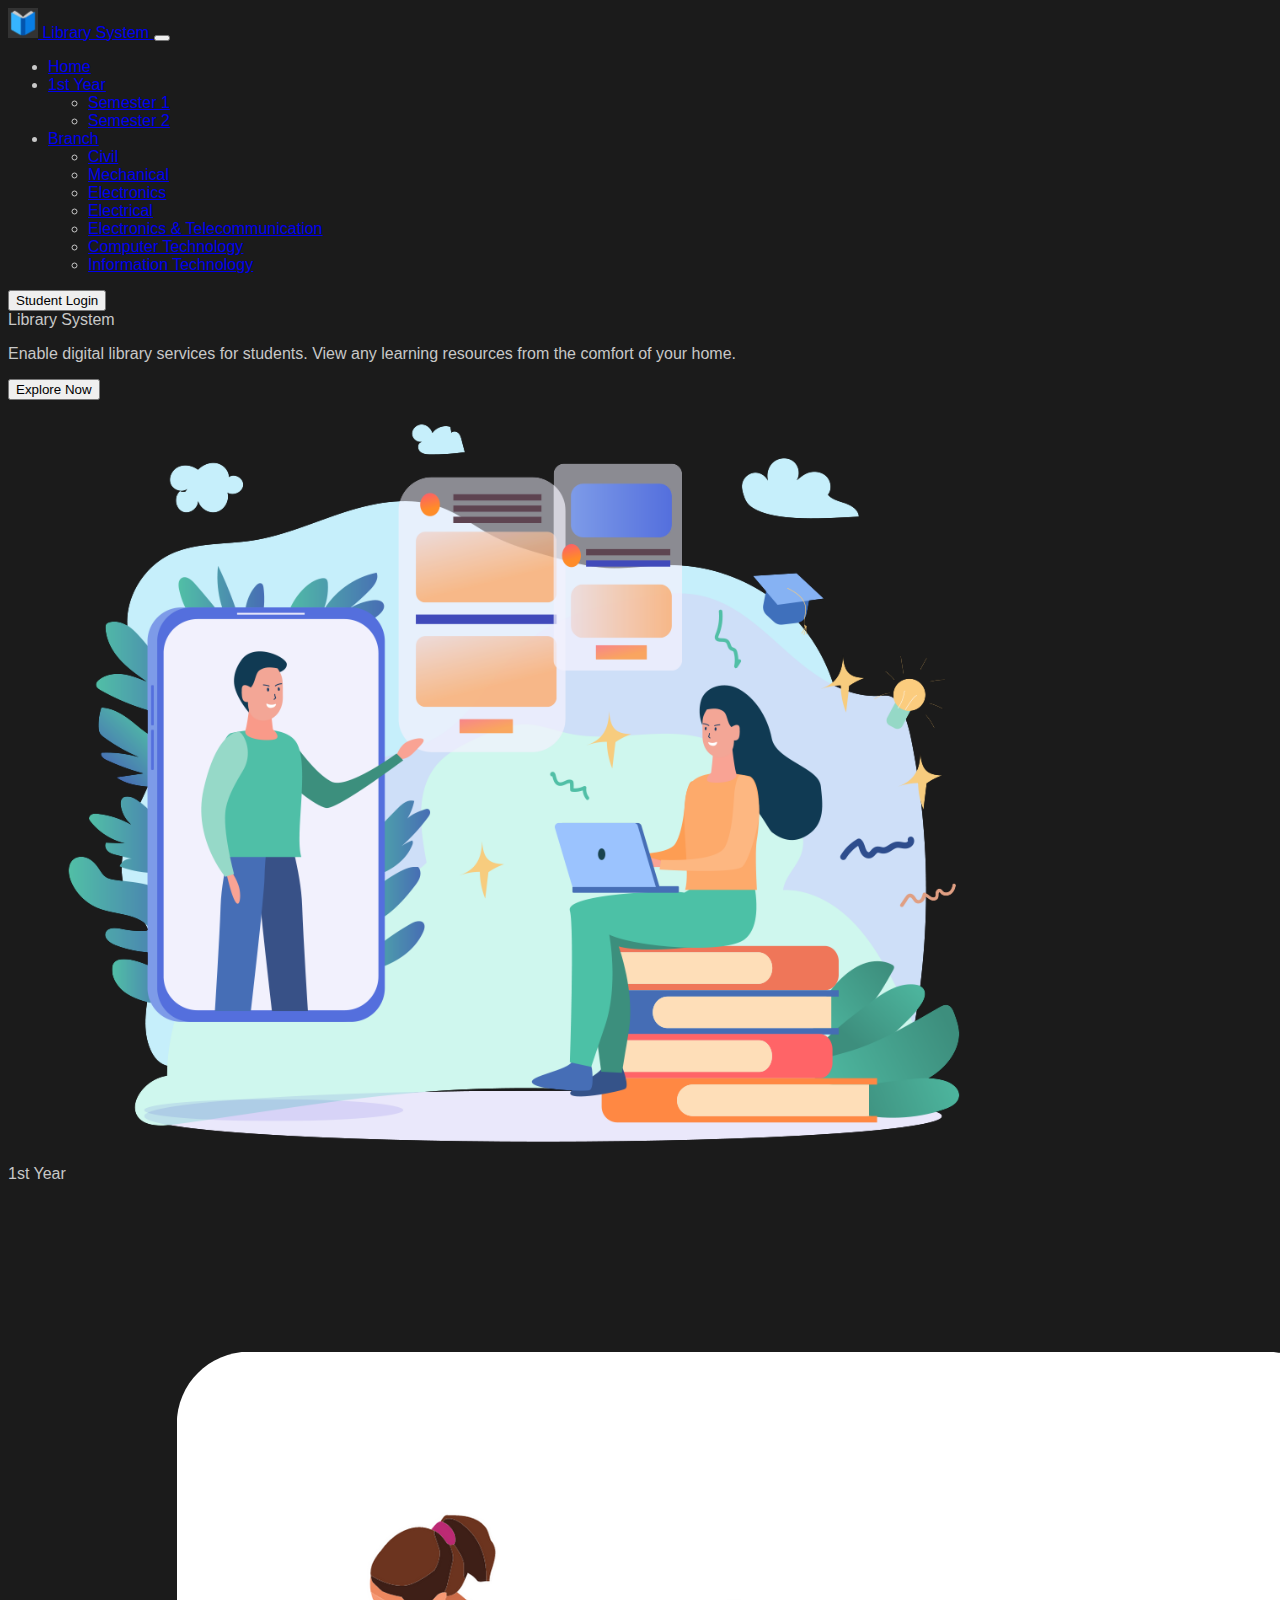
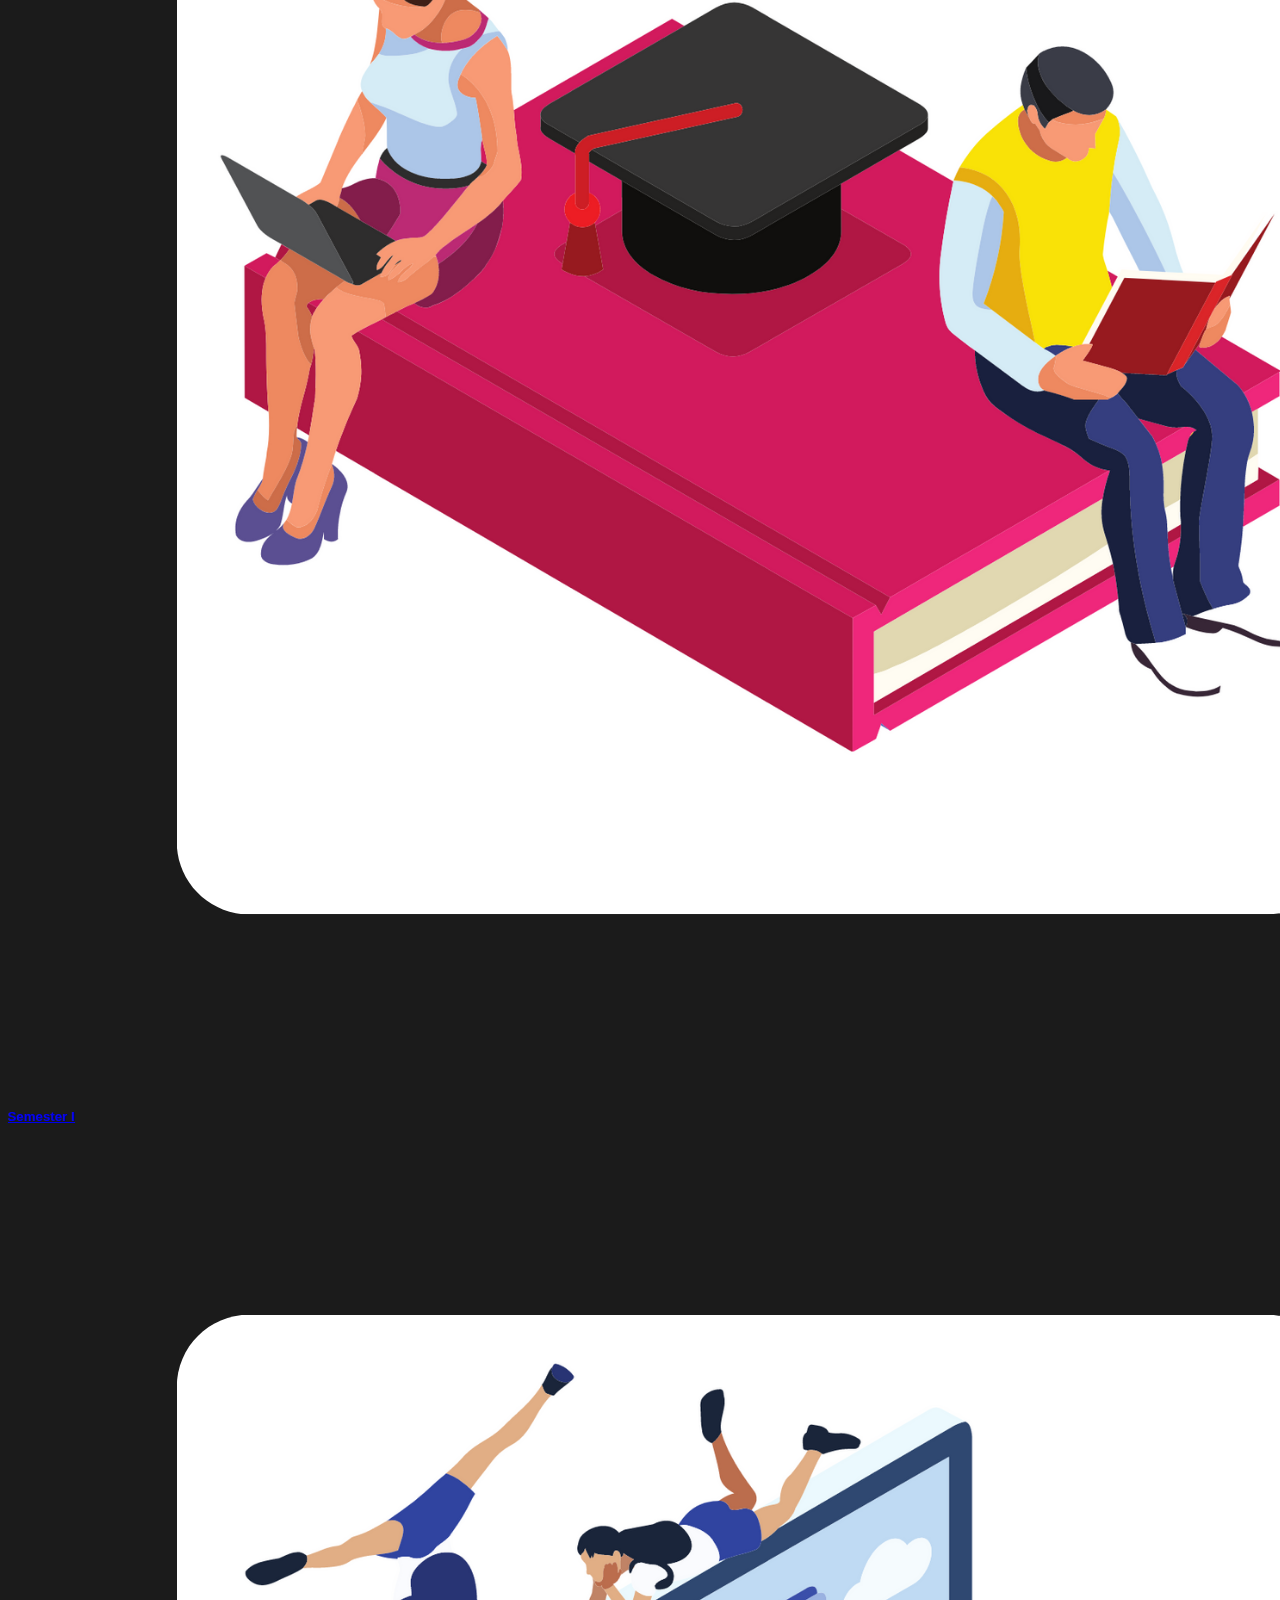
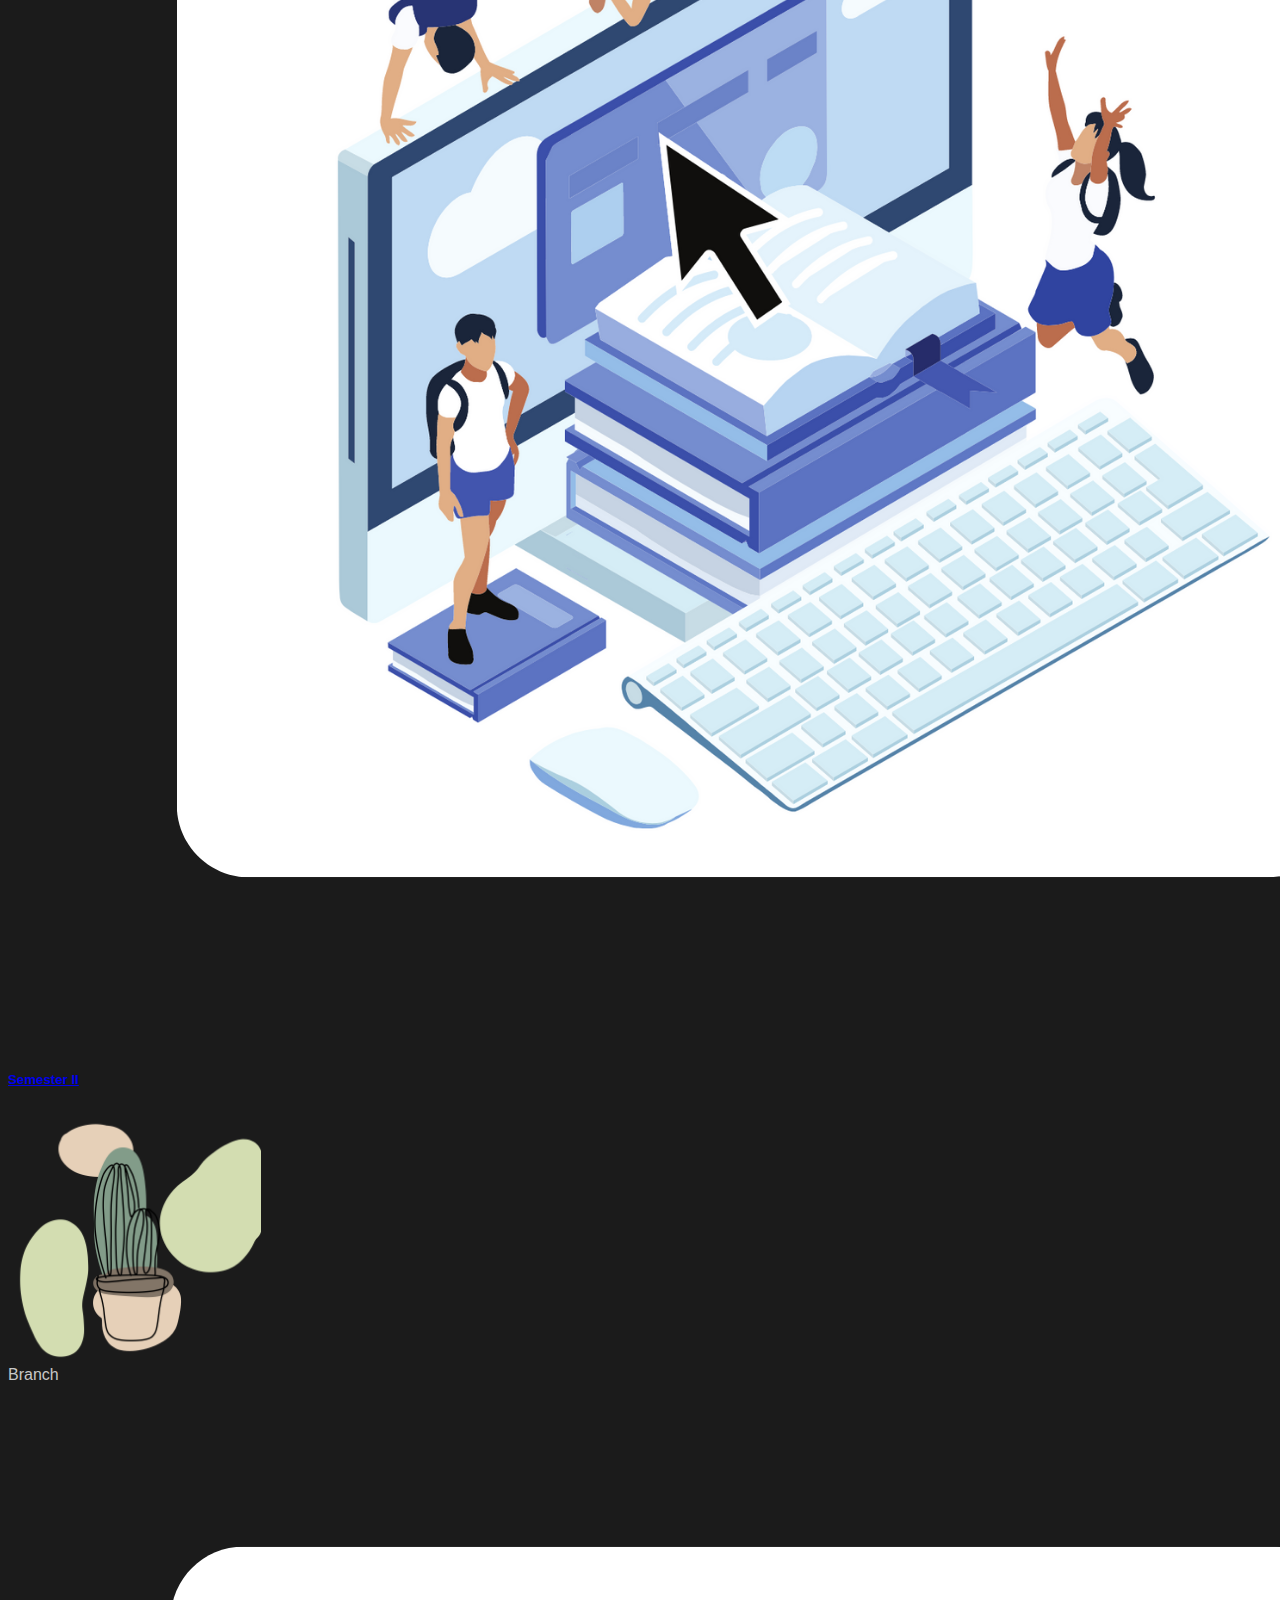
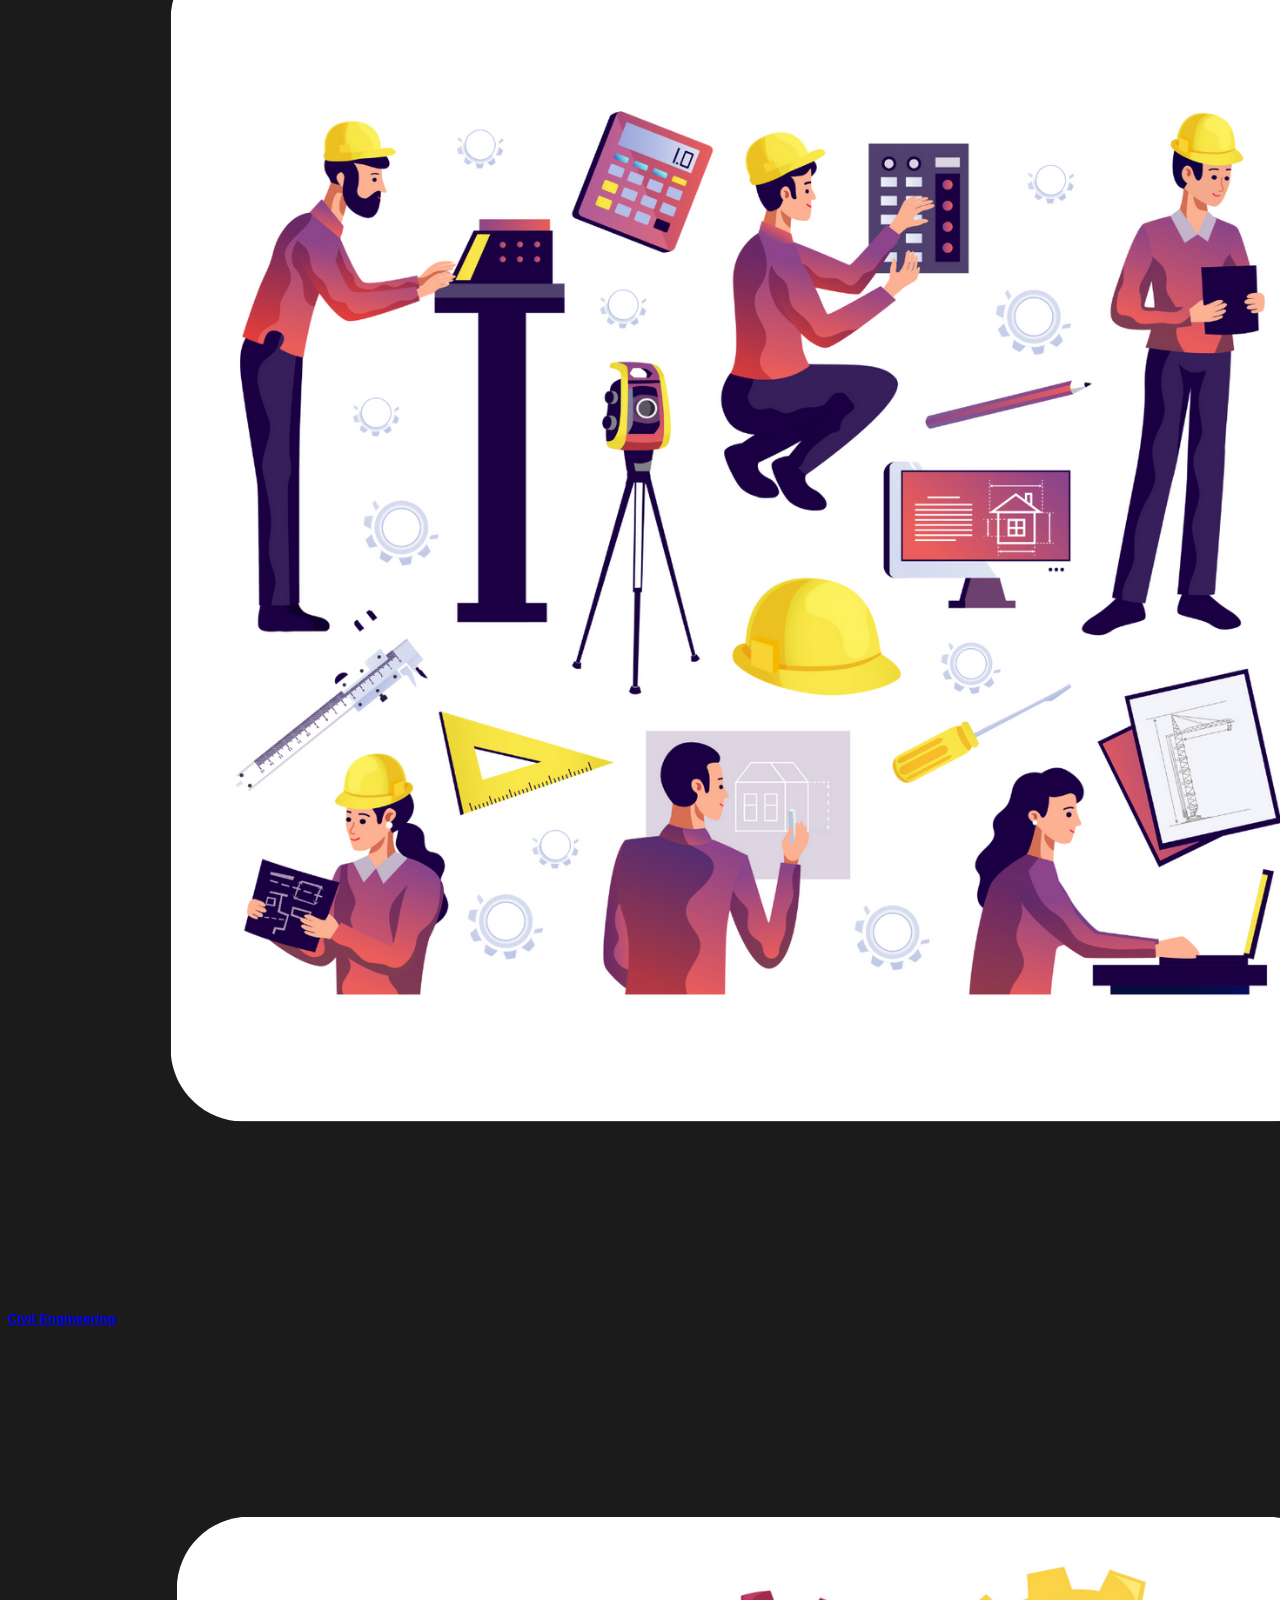
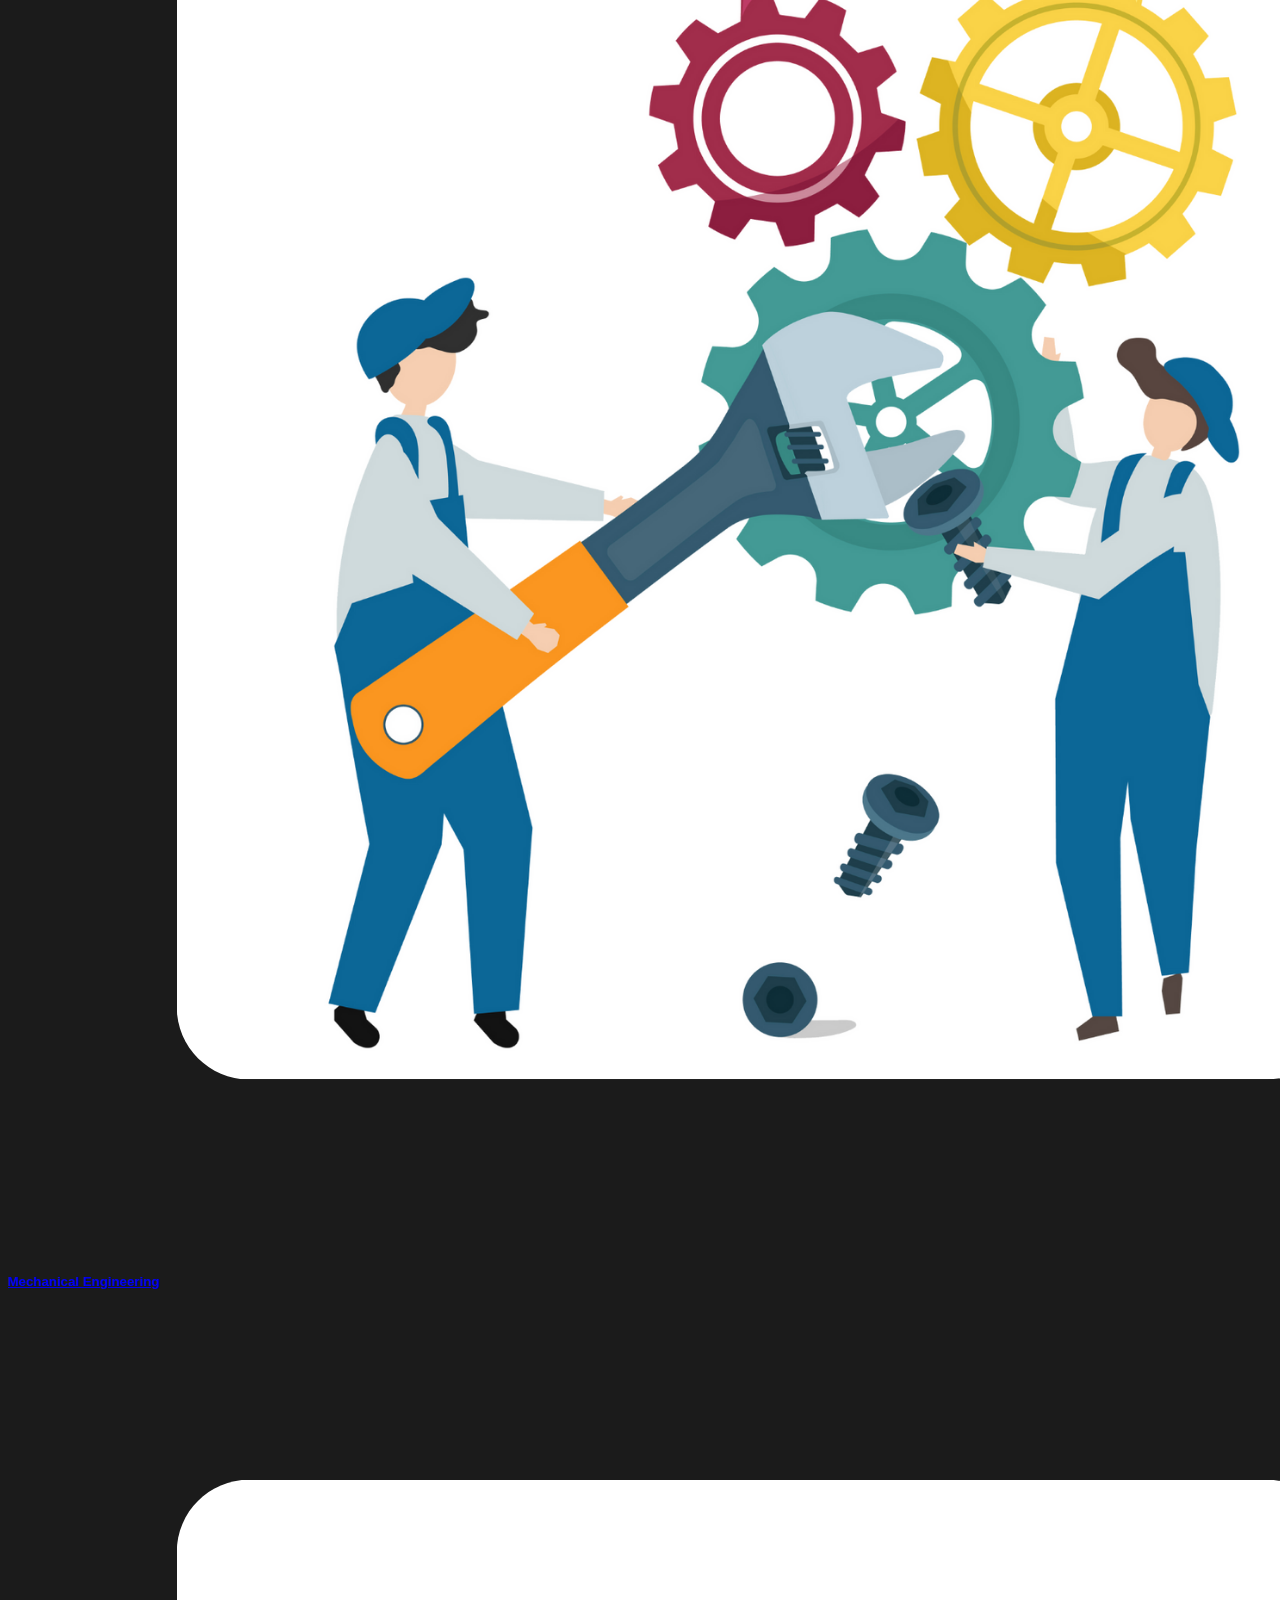
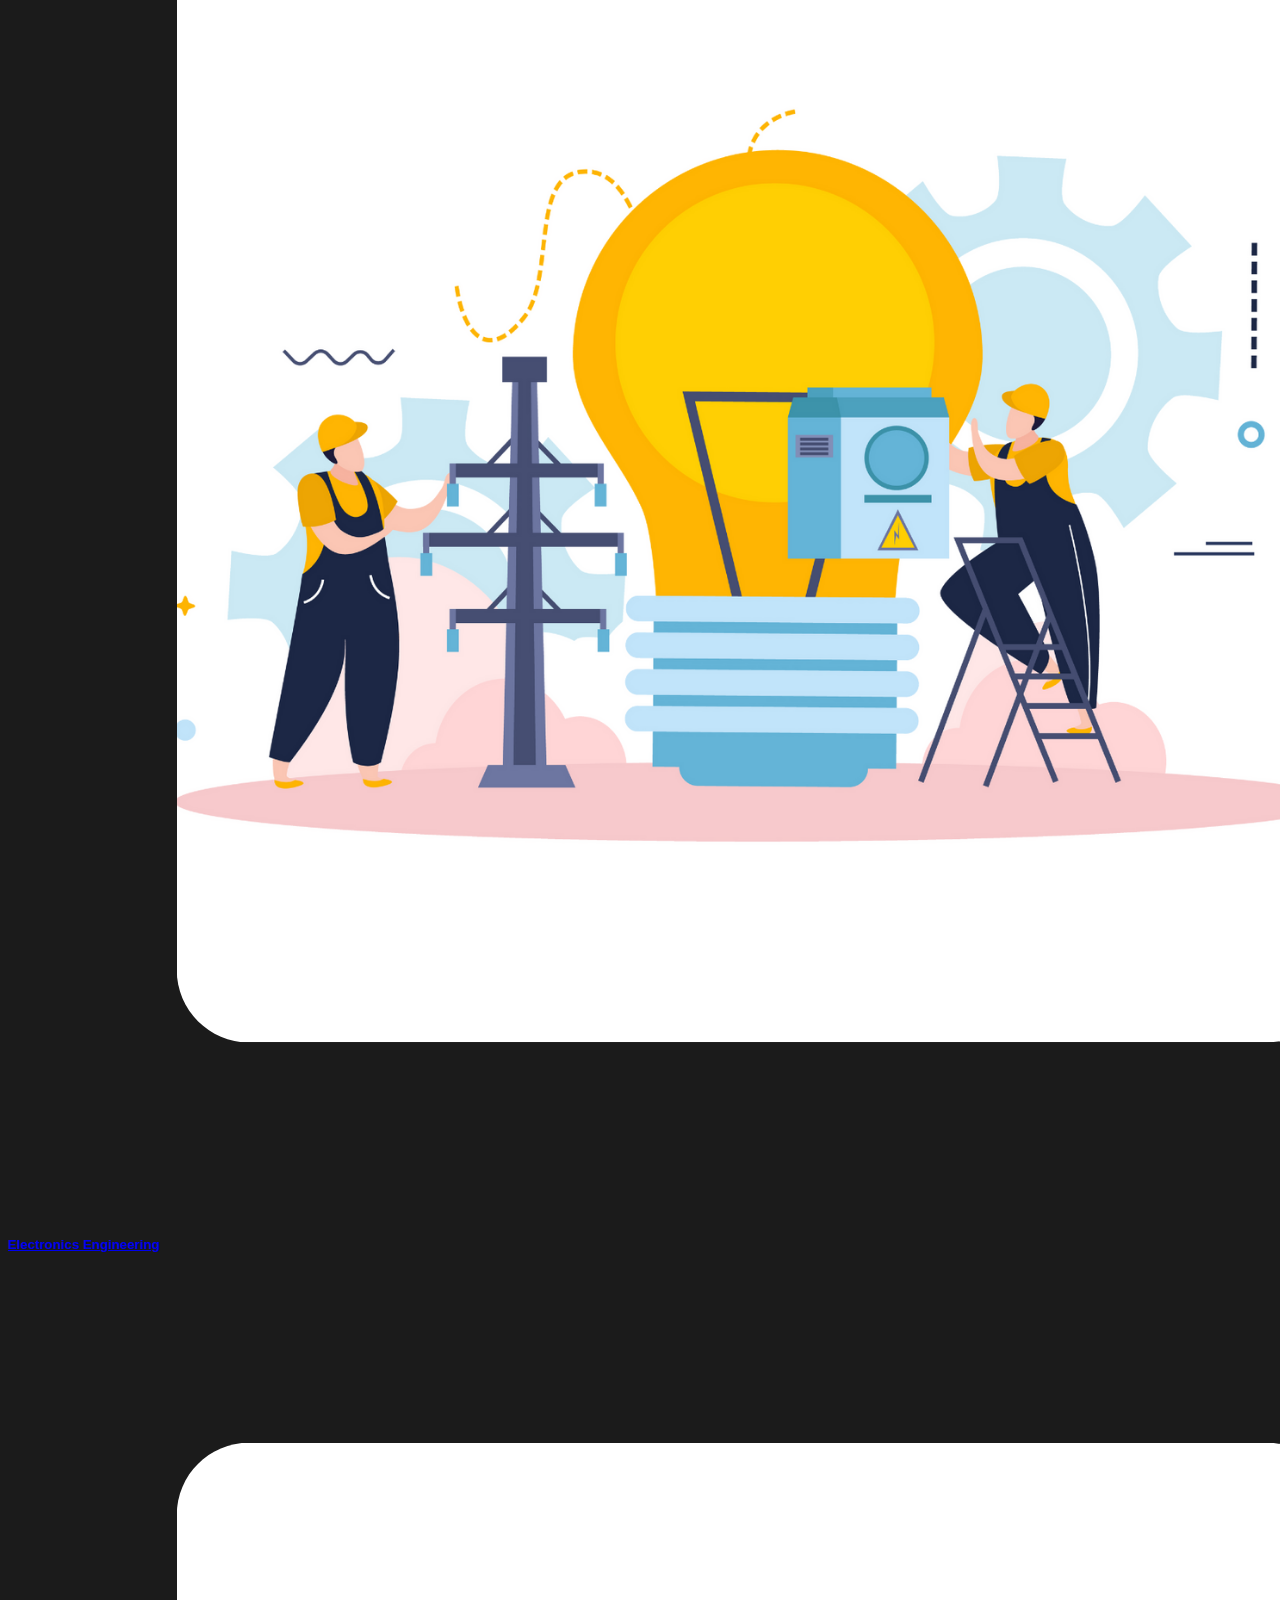
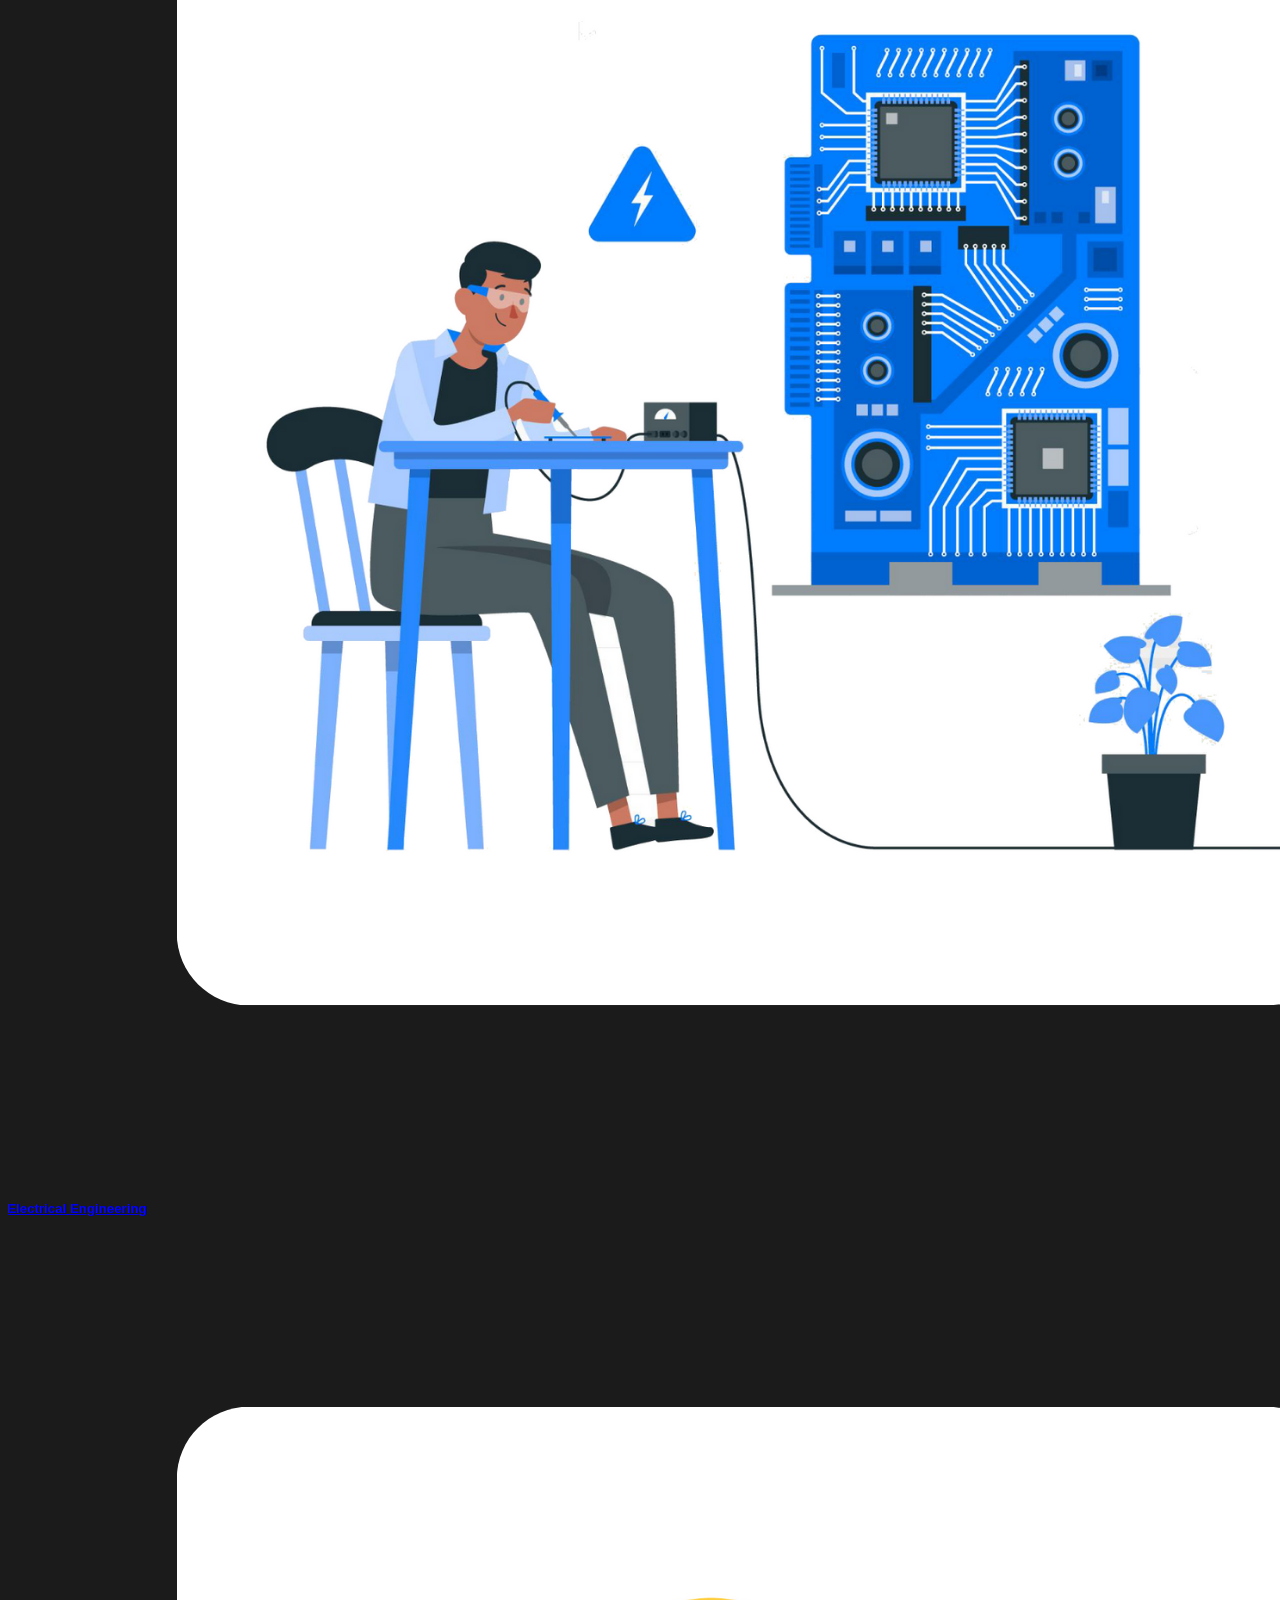
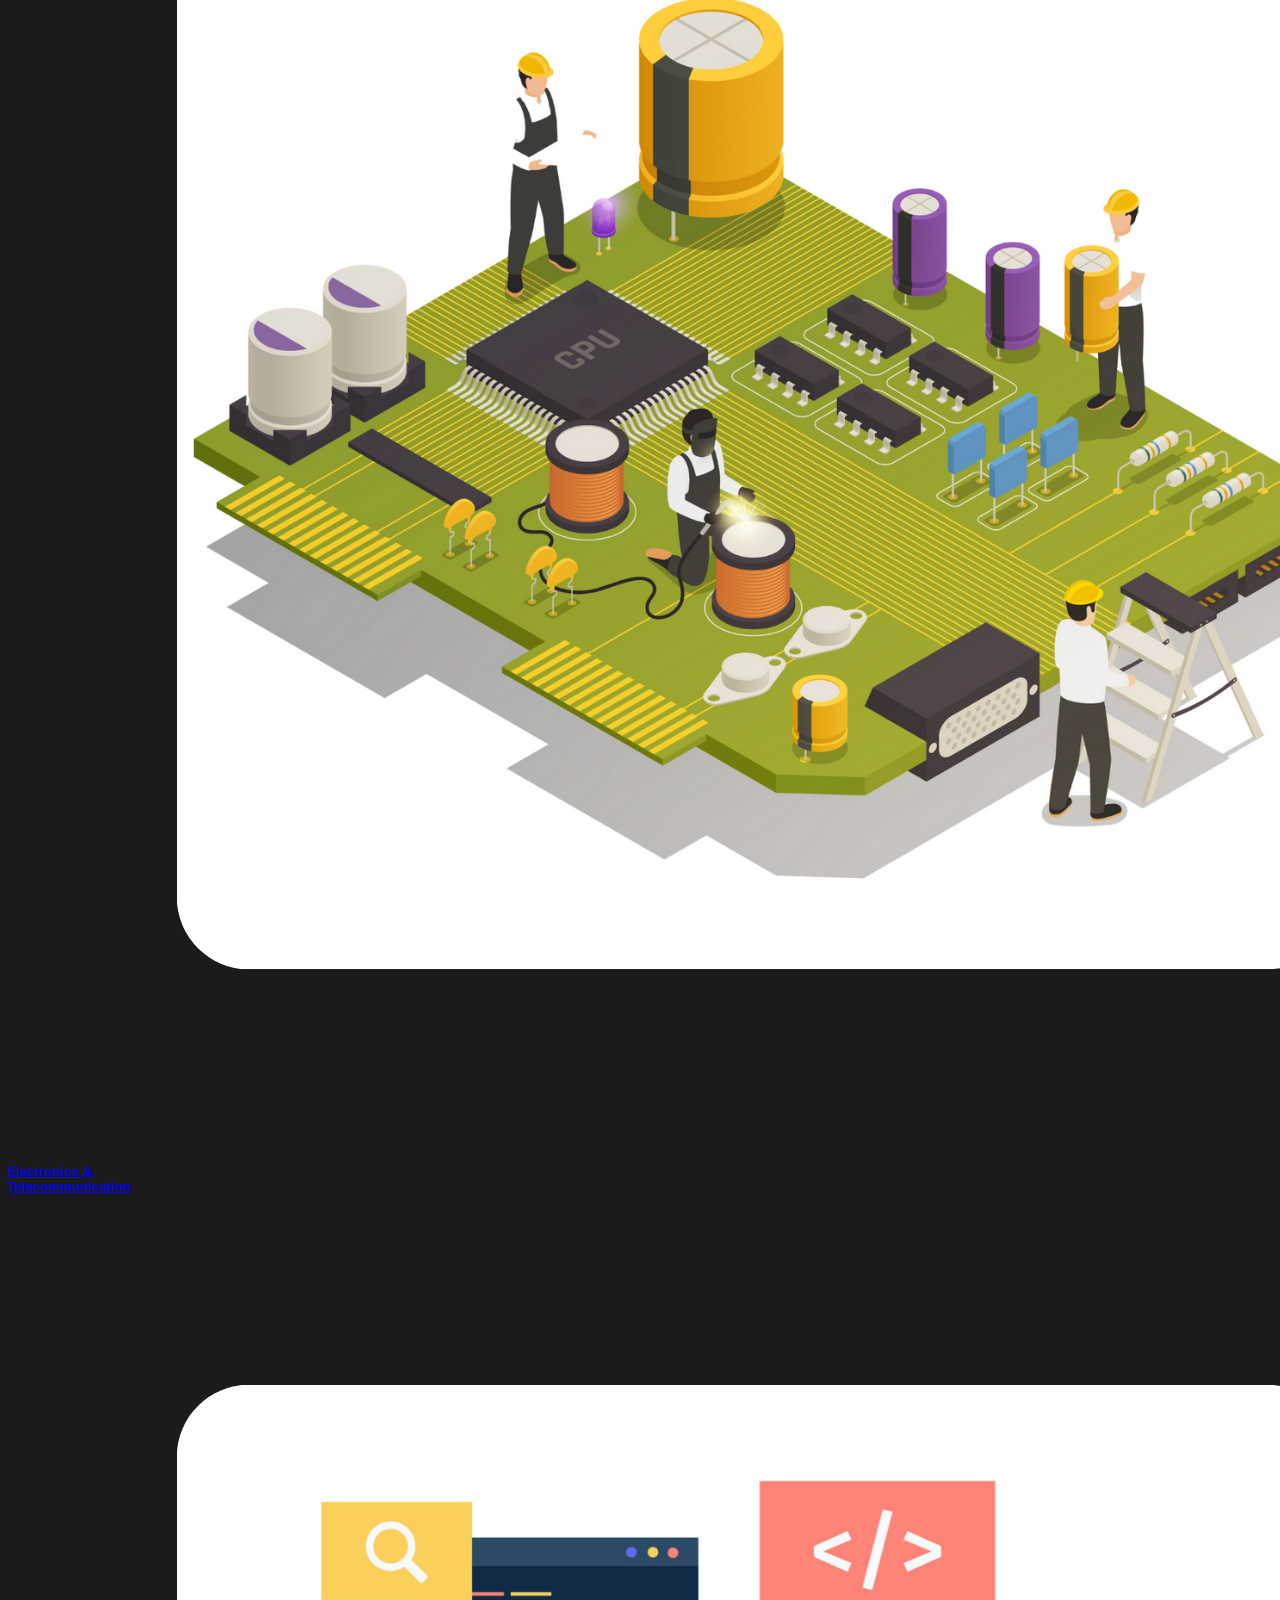
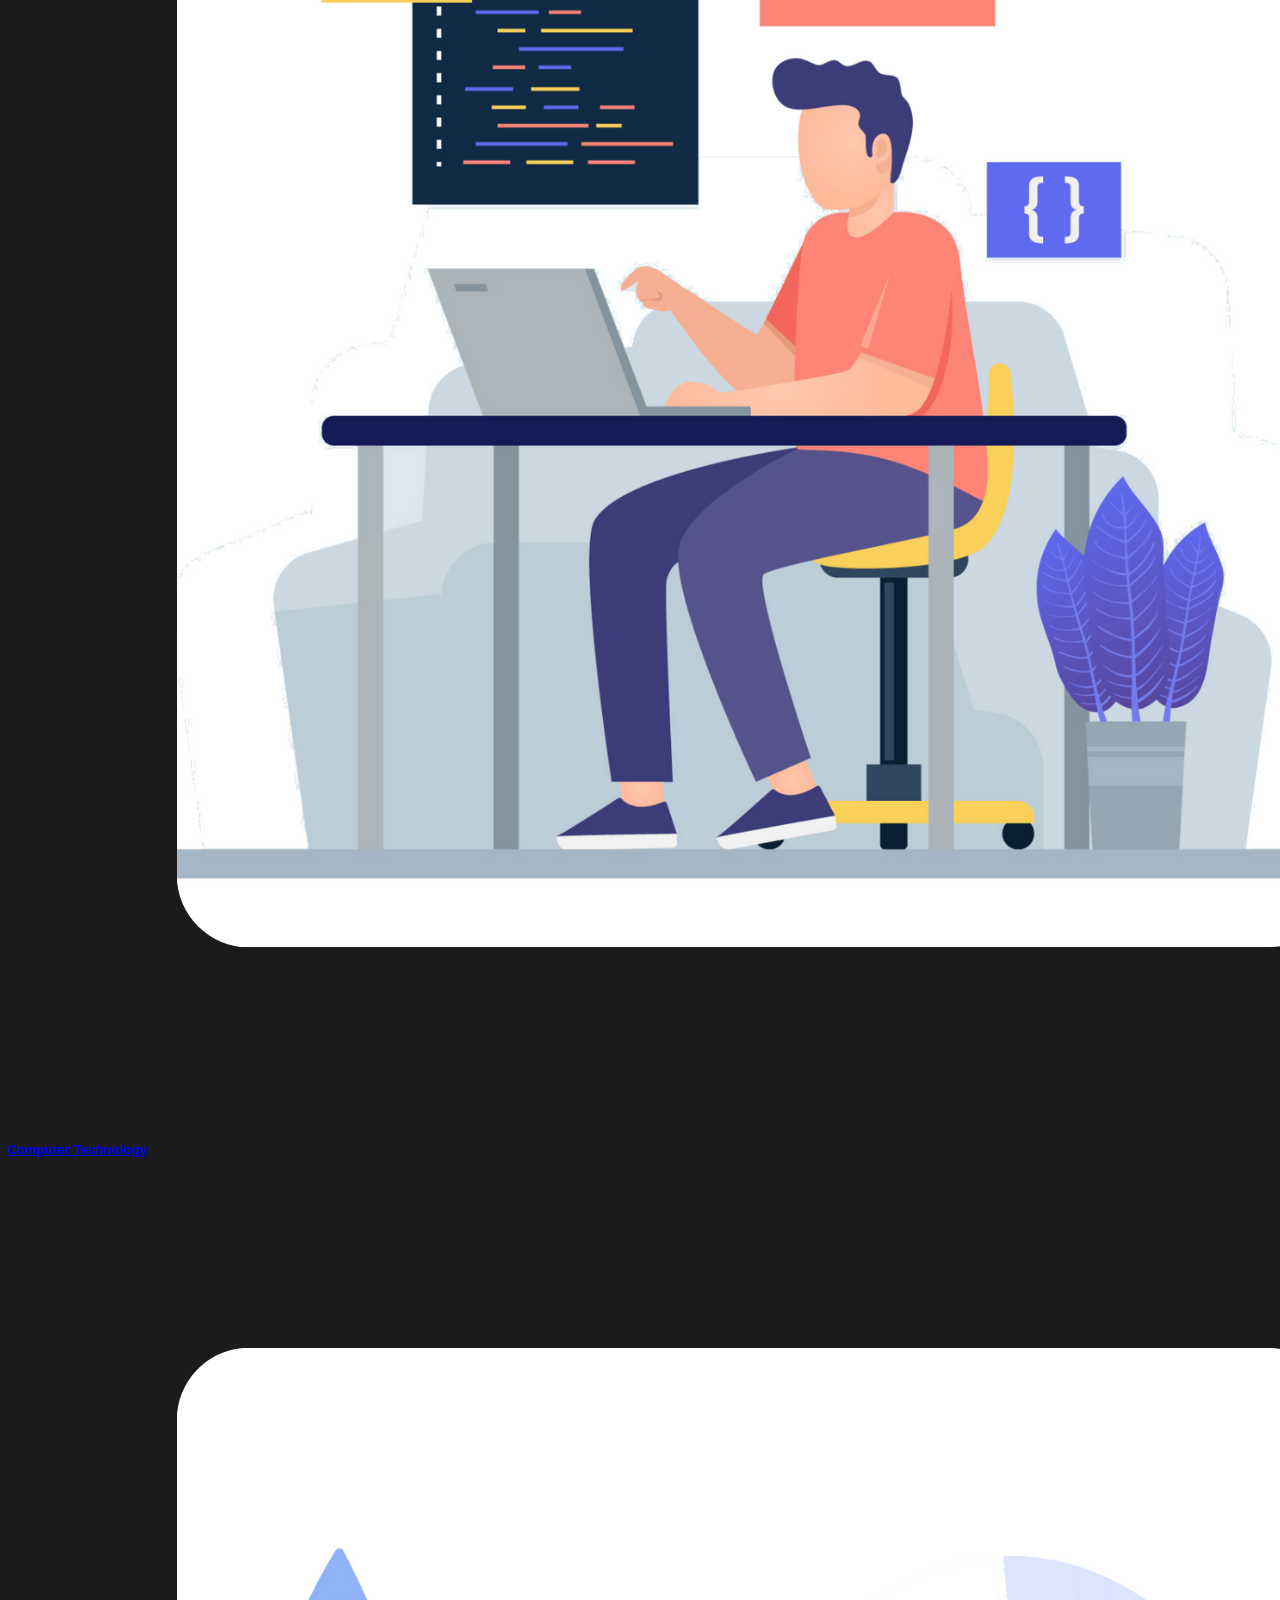
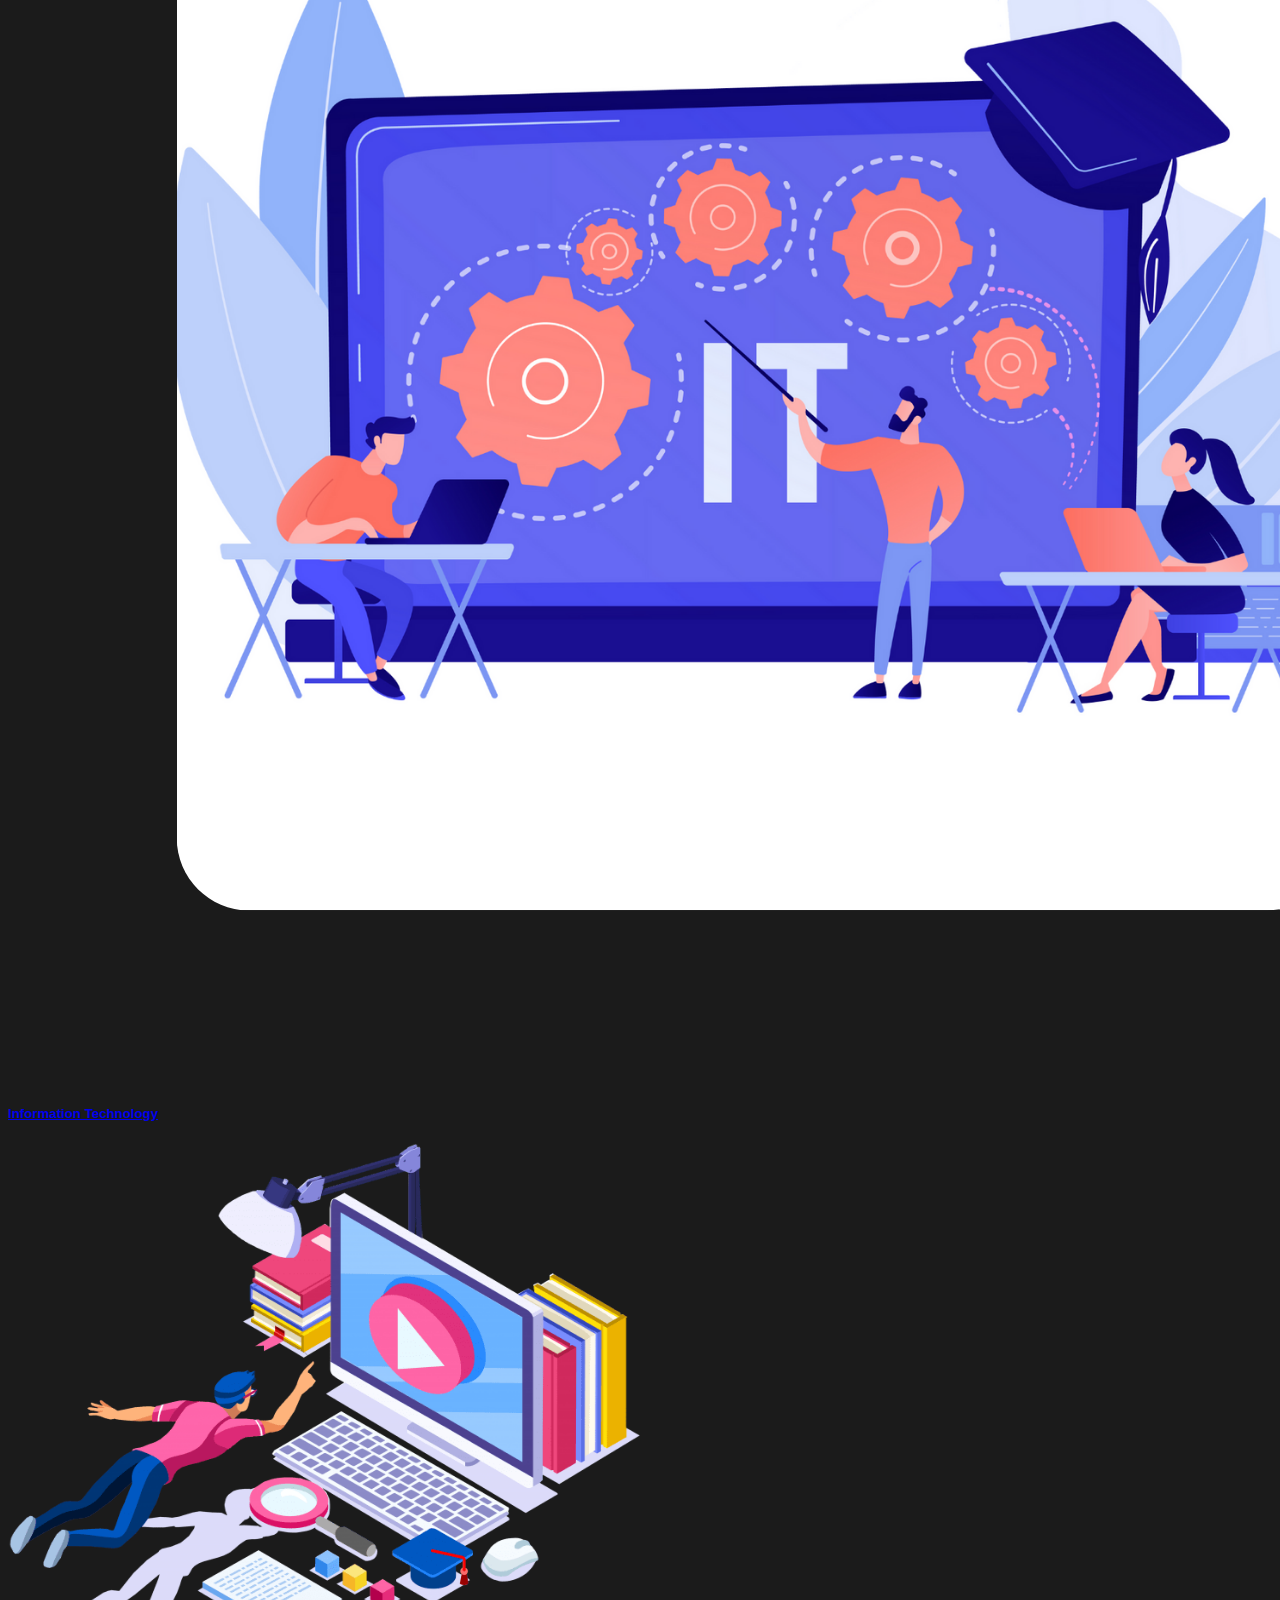
<file: index.html>
<!doctype html>
<html lang="en">

  <head>
    <meta charset="utf-8">
    <meta name="viewport" content="width=device-width, initial-scale=1">
    <title>Library System</title>
    <link rel="icon" href="./static/images/logo.jpg">
    <link href="https://cdn.jsdelivr.net/npm/bootstrap@5.0.2/dist/css/bootstrap.min.css" rel="stylesheet" integrity="sha384-EVSTQN3/azprG1Anm3QDgpJLIm9Nao0Yz1ztcQTwFspd3yD65VohhpuuCOmLASjC" crossorigin="anonymous">
    <link rel="stylesheet" href="./static/css/style.css">
  </head>

  <body>
    <nav class="navbar navbar-expand-lg navbar-dark bg-dark">
      <div class="container-fluid">
        <a class="navbar-brand" href="./index.html">
          <img src="./static/images/logo.jpg" alt="Logo" width="30" height="30" class="d-inline-block align-text-top mx-5">
          Library System
        </a>
        <button class="navbar-toggler" type="button" data-bs-toggle="collapse" data-bs-target="#navbarSupportedContent" aria-controls="navbarSupportedContent" aria-expanded="false" aria-label="Toggle navigation">
          <span class="navbar-toggler-icon"></span>
        </button>
        <div class="collapse navbar-collapse" id="navbarSupportedContent">
          <ul class="navbar-nav ms-auto my-2 me-5">
            <li class="nav-item">
              <a class="nav-link active" aria-current="page" href="./index.html">Home</a>
            </li>
            <li class="nav-item dropdown">
              <a class="nav-link dropdown-toggle" href="#" id="navbarDropdown1" role="button" data-bs-toggle="dropdown" aria-expanded="false">
                1st Year
              </a>
              <ul class="dropdown-menu dropdown-menu-dark" aria-labelledby="navbarDropdown1">
                <li><a class="dropdown-item" href="#name1">Semester 1</a></li>
                <li><a class="dropdown-item" href="#name2">Semester 2</a></li>
              </ul>
            </li>
            <li class="nav-item dropdown">
              <a class="nav-link dropdown-toggle" href="#" id="navbarDropdown2" role="button" data-bs-toggle="dropdown" aria-expanded="false">
                Branch
              </a>
              <ul class="dropdown-menu dropdown-menu-dark" aria-labelledby="navbarDropdown2">
                <li><a class="dropdown-item" href="#civil">Civil</a></li>
                <li><a class="dropdown-item" href="#mech">Mechanical</a></li>
                <li><a class="dropdown-item" href="#electronics">Electronics</a></li>
                <li><a class="dropdown-item" href="#electrical">Electrical</a></li>
                <li><a class="dropdown-item" href="#etc">Electronics & Telecommunication</a></li>
                <li><a class="dropdown-item" href="#ct">Computer Technology</a></li>
                <li><a class="dropdown-item" href="#it">Information Technology</a></li>
              </ul>
            </li>
          </ul>
          <div class="mx-3">
            <button type="button" class="btn rounded-pill btn-outline-info">Student Login</button>
          </div>
        </div>
      </div>
    </nav>
    
    <div class="container">
    <div class="row d-flex align-items-center justify-content-around mt-5">
      <div class="col-sm-4 text-center">
        <div class="h1 fw-bold">
          Library System
        </div>
        <p class="mt-5">
          Enable digital library services for students. View any learning resources from the comfort of your home.
        </p>
        <a href="#main"><button type="button" class="btn rounded-pill btn-info btn-lg mt-3">Explore Now</button></a>
      </div> 
      <div class="col-sm-8">
        <img class="img-fluid p-5 d-block mx-auto" src="./static/images/background.png" height="80%" width="80%" alt="background1">
      </div>
    </div>

    <!--1st Year-->
    <div class="h2 my-5 text-center fw-bold" id="main">
      1st Year
    </div>
    <div class="row d-flex align-items-center justify-content-around">
      <div class="col text-center">
        <a href="./templates/Semester1.html" class="btn btn-dark">
          <div class="card bg-dark" style="width: 10rem;" id="name1">
            <img src="./static/images/1.png" class="card-img-top" alt="Semester I">
            <div class="card-body">
              <h5 class="card-title">Semester I</h5>
            </div>
          </div>
        </a>
      </div>
      <div class="col text-center">
        <a href="./templates/Semester2.html" class="btn btn-dark">
          <div class="card bg-dark" style="width: 10rem;" id="name2">
            <img src="./static/images/2.png" class="card-img-top" alt="Semester II">
            <div class="card-body">
              <h5 class="card-title">Semester II</h5>
            </div>
          </div>
        </a>
      </div>
    </div>

    <img src="./static/images/background3.png" class="img-fluid my-5 mx-auto d-block" width="20%" height="20%">

    <!--Branch-->
    <div class="h2 my-5 text-center fw-bold">
      Branch
    </div>
    <div class="row justify-content-around mt-5">
      <div class="col text-center">
        <a href="./templates/civil.html" class="btn btn-dark">
          <div class="card bg-dark" style="width: 10rem;" id="civil">
            <img src="./static/images/3.png" class="card-img-top" alt="Civil">
            <div class="card-body">
              <h5 class="card-title">Civil Engineering</h5>
            </div>
          </div>
        </a>
      </div>
      <div class="col text-center">
        <a href="./templates/mech.html" class="btn btn-dark">
          <div class="card bg-dark" style="width: 10rem;" id="mech">
            <img src="./static/images/4.png" class="card-img-top" alt="Mechanical">
            <div class="card-body">
              <h5 class="card-title">Mechanical Engineering</h5>
            </div>
          </div>
        </a>
      </div>
      <div class="col text-center">
        <a href="./templates/electronics.html" class="btn btn-dark">
          <div class="card bg-dark" style="width: 10rem;" id="electronics">
            <img src="./static/images/5.png" class="card-img-top" alt="Electronics">
            <div class="card-body">
              <h5 class="card-title">Electronics Engineering</h5>
            </div>
          </div>
        </a>
      </div>
      <div class="col text-center">
        <a href="./templates/electrical.html" class="btn btn-dark">
          <div class="card bg-dark" style="width: 10rem;" id="electrical">
            <img src="./static/images/6.png" class="card-img-top" alt="Electrical">
            <div class="card-body">
              <h5 class="card-title">Electrical Engineering</h5>
            </div>
          </div>
        </a>
      </div>
    </div>

    <div class="row justify-content-around mt-5">
      <div class="col text-center">
        <a href="./templates/etc.html" class="btn btn-dark">
          <div class="card bg-dark" style="width: 10rem;" id="etc">
            <img src="./static/images/7.png" class="card-img-top" alt="ETC">
            <div class="card-body">
              <h5 class="card-title">Electronics & Telecommunication</h5>
            </div>
          </div>
        </a>
      </div>
      <div class="col text-center">
        <a href="./templates/cs.html" class="btn btn-dark">
          <div class="card bg-dark" style="width: 10rem;" id="ct">
            <img src="./static/images/8.png" class="card-img-top" alt="Mechanical">
            <div class="card-body">
              <h5 class="card-title">Computer Technology</h5>
            </div>
          </div>
        </a>
      </div>
      <div class="col text-center">
        <a href="./templates/it.html" class="btn btn-dark">
          <div class="card bg-dark" style="width: 10rem;" id="it">
            <img src="./static/images/9.png" class="card-img-top" alt="IT">
            <div class="card-body">
              <h5 class="card-title">Information Technology</h5>
            </div>
          </div>
        </a>
      </div>
    </div>
    </div>

    <img class="img-fluid p-5 my-5 mx-auto d-block" src="./static/images/background2.png" width="50%" height="50%" alt="background1">

    <div class="footer mt-auto py-4 bg-dark">
      <div class="container d-flex justify-content-around">
        <span class="text-muted">This is a simple digital library webapp</span>
        <span>Made with ❤️ by <a href="https://github.com/anshulhedau10" class="text-reset text-decoration-none fw-bold">Anshul Hedau</a></span>
      </div>
    </div>
  
  <script src="https://cdn.jsdelivr.net/npm/bootstrap@5.0.2/dist/js/bootstrap.bundle.min.js" integrity="sha384-MrcW6ZMFYlzcLA8Nl+NtUVF0sA7MsXsP1UyJoMp4YLEuNSfAP+JcXn/tWtIaxVXM" crossorigin="anonymous"></script>
  </body> 
</html>
</file>
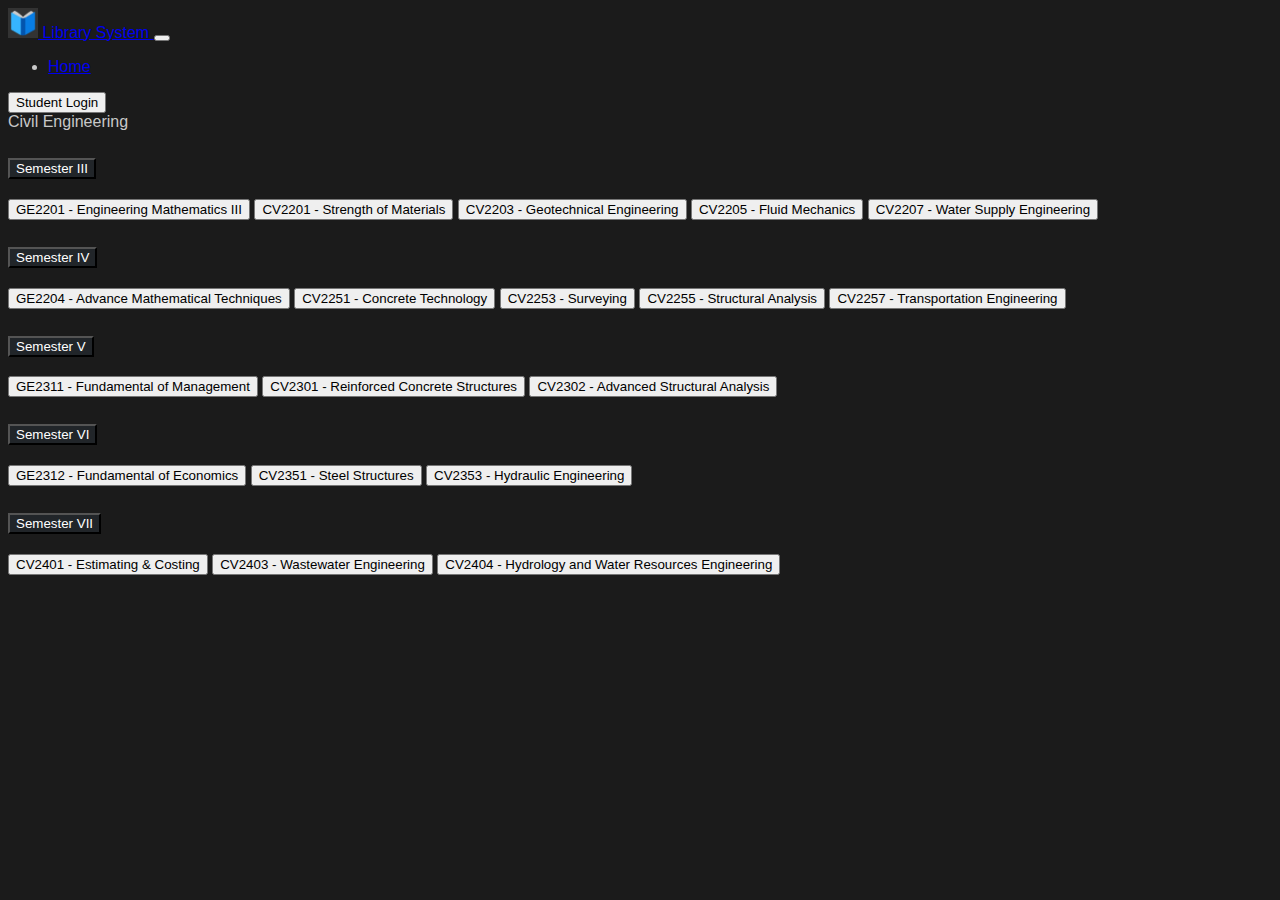
<file: templates/civil.html>
<!doctype html>
<html lang="en">

  <head>
    <meta charset="utf-8">
    <meta name="viewport" content="width=device-width, initial-scale=1">
    <title>Civil Engineering</title>
    <link rel="icon" href="../static/images/logo.jpg">
    <link href="https://cdn.jsdelivr.net/npm/bootstrap@5.0.2/dist/css/bootstrap.min.css" rel="stylesheet" integrity="sha384-EVSTQN3/azprG1Anm3QDgpJLIm9Nao0Yz1ztcQTwFspd3yD65VohhpuuCOmLASjC" crossorigin="anonymous">
    <link rel="stylesheet" href="../static/css/style.css">
  </head>

  <body>
    <nav class="navbar navbar-expand-lg navbar-dark bg-dark">
      <div class="container-fluid">
        <a class="navbar-brand" href="../index.html">
          <img src="../static/images/logo.jpg" alt="Logo" width="30" height="30" class="d-inline-block align-text-top mx-5">
          Library System
        </a>
        <button class="navbar-toggler" type="button" data-bs-toggle="collapse" data-bs-target="#navbarSupportedContent" aria-controls="navbarSupportedContent" aria-expanded="false" aria-label="Toggle navigation">
          <span class="navbar-toggler-icon"></span>
        </button>
        <div class="collapse navbar-collapse" id="navbarSupportedContent">
          <ul class="navbar-nav ms-auto my-2 me-5">
            <li class="nav-item">
              <a class="nav-link" aria-current="page" href="../index.html">Home</a>
            </li>
          </ul>
          <div class="mx-3">
            <button type="button" class="btn rounded-pill btn-outline-info">Student Login</button>
          </div>
        </div>
      </div>
    </nav>

    <div class="h2 my-5 text-center fw-bold">
      Civil Engineering
    </div>

    <div class="container">
    <div class="accordion" id="accordion1">
      <div class="accordion-item">
        <h2 class="accordion-header" id="headingOne">
          <button class="accordion-button collapsed" type="button" data-bs-toggle="collapse" data-bs-target="#collapseOne" aria-expanded="true" aria-controls="collapseOne">
            Semester III
          </button>
        </h2>
        <div id="collapseOne" class="accordion-collapse collapse" aria-labelledby="headingOne" data-bs-parent="#accordion1">
          <div class="accordion-body">
            <button type="button" class="btn btn-primary m-3">GE2201 - Engineering Mathematics III</button>
            <button type="button" class="btn btn-primary m-3">CV2201 - Strength of Materials</button>
            <button type="button" class="btn btn-primary m-3">CV2203 - Geotechnical Engineering</button>
            <button type="button" class="btn btn-primary m-3">CV2205 - Fluid Mechanics</button>
            <button type="button" class="btn btn-primary m-3">CV2207 - Water Supply Engineering</button>
          </div>
        </div>
      </div>

      <div class="accordion-item">
        <h2 class="accordion-header" id="headingTwo">
          <button class="accordion-button collapsed" type="button" data-bs-toggle="collapse" data-bs-target="#collapseTwo" aria-expanded="true" aria-controls="collapseTwo">
            Semester IV
          </button>
        </h2>
        <div id="collapseTwo" class="accordion-collapse collapse" aria-labelledby="headingTwo" data-bs-parent="#accordion1">
          <div class="accordion-body">
            <button type="button" class="btn btn-primary m-3">GE2204 - Advance Mathematical Techniques</button>
            <button type="button" class="btn btn-primary m-3">CV2251 - Concrete Technology</button>
            <button type="button" class="btn btn-primary m-3">CV2253 - Surveying</button>
            <button type="button" class="btn btn-primary m-3">CV2255 - Structural Analysis</button>
            <button type="button" class="btn btn-primary m-3">CV2257 - Transportation Engineering</button>
          </div>
        </div>
      </div>

      <div class="accordion-item">
        <h2 class="accordion-header" id="headingThree">
          <button class="accordion-button collapsed" type="button" data-bs-toggle="collapse" data-bs-target="#collapseThree" aria-expanded="true" aria-controls="collapseThree">
            Semester V
          </button>
        </h2>
        <div id="collapseThree" class="accordion-collapse collapse" aria-labelledby="headingThree" data-bs-parent="#accordion1">
          <div class="accordion-body">
            <button type="button" class="btn btn-primary m-3">GE2311 - Fundamental of Management</button>
            <button type="button" class="btn btn-primary m-3">CV2301 - Reinforced Concrete Structures</button>
            <button type="button" class="btn btn-primary m-3">CV2302 - Advanced Structural Analysis</button>
          </div>
        </div>
      </div>

      <div class="accordion-item">
        <h2 class="accordion-header" id="headingFour">
          <button class="accordion-button collapsed" type="button" data-bs-toggle="collapse" data-bs-target="#collapseFour" aria-expanded="true" aria-controls="collapseFour">
            Semester VI
          </button>
        </h2>
        <div id="collapseFour" class="accordion-collapse collapse" aria-labelledby="headingFour" data-bs-parent="#accordion1">
          <div class="accordion-body">
            <button type="button" class="btn btn-primary m-3">GE2312 - Fundamental of Economics</button>
            <button type="button" class="btn btn-primary m-3">CV2351 - Steel Structures</button>
            <button type="button" class="btn btn-primary m-3">CV2353 - Hydraulic Engineering</button>
          </div>
        </div>
      </div>

      <div class="accordion-item">
        <h2 class="accordion-header" id="headingFive">
          <button class="accordion-button collapsed" type="button" data-bs-toggle="collapse" data-bs-target="#collapseFive" aria-expanded="true" aria-controls="collapseFive">
            Semester VII
          </button>
        </h2>
        <div id="collapseFive" class="accordion-collapse collapse" aria-labelledby="headingFive" data-bs-parent="#accordion1">
          <div class="accordion-body">
            <button type="button" class="btn btn-primary m-3">CV2401 - Estimating & Costing</button>
            <button type="button" class="btn btn-primary m-3">CV2403 - Wastewater Engineering</button>
            <button type="button" class="btn btn-primary m-3">CV2404 - Hydrology and Water Resources Engineering</button>
          </div>
        </div>
      </div>
    </div>
    </div>

    <!--<div class="footer mt-auto py-4 bg-dark">
      <div class="container d-flex justify-content-around">
        <span class="text-muted">This is a simple digital library webapp</span>
        <span>Made with ❤️ by <a href="https://github.com/anshulhedau10" class="text-reset text-decoration-none fw-bold">Anshul Hedau</a></span>
      </div>
    </div>-->

    <script src="https://cdn.jsdelivr.net/npm/bootstrap@5.0.2/dist/js/bootstrap.bundle.min.js" integrity="sha384-MrcW6ZMFYlzcLA8Nl+NtUVF0sA7MsXsP1UyJoMp4YLEuNSfAP+JcXn/tWtIaxVXM" crossorigin="anonymous"></script>
  </div>
</body>

</html>
</file>
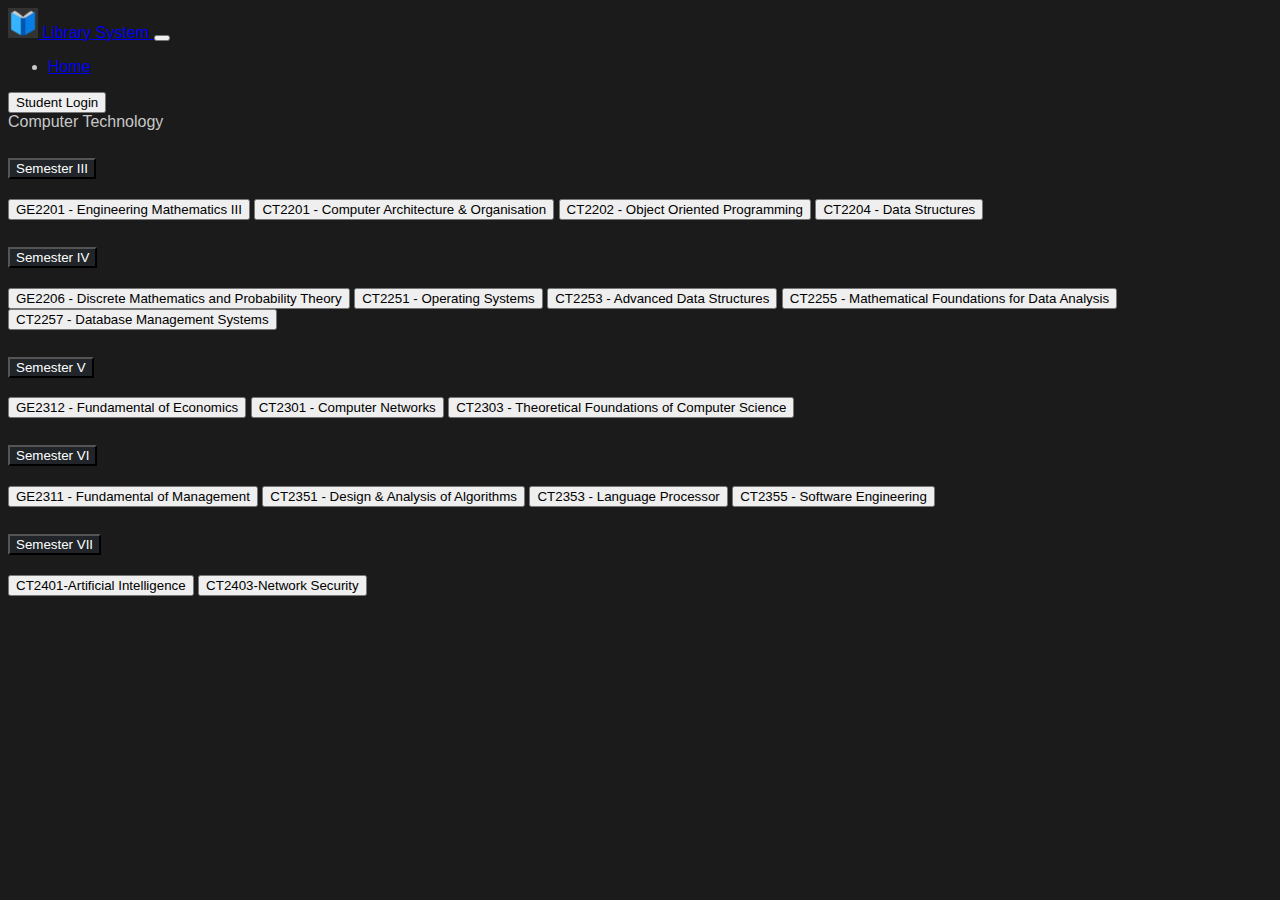
<file: templates/cs.html>
<!doctype html>
<html lang="en">

  <head>
    <meta charset="utf-8">
    <meta name="viewport" content="width=device-width, initial-scale=1">
    <title>Computer Technology</title>
    <link rel="icon" href="../static/images/logo.jpg">
    <link href="https://cdn.jsdelivr.net/npm/bootstrap@5.0.2/dist/css/bootstrap.min.css" rel="stylesheet" integrity="sha384-EVSTQN3/azprG1Anm3QDgpJLIm9Nao0Yz1ztcQTwFspd3yD65VohhpuuCOmLASjC" crossorigin="anonymous">
    <link rel="stylesheet" href="../static/css/style.css">
  </head>

  <body>
    <nav class="navbar navbar-expand-lg navbar-dark bg-dark">
      <div class="container-fluid">
        <a class="navbar-brand" href="../index.html">
          <img src="../static/images/logo.jpg" alt="Logo" width="30" height="30" class="d-inline-block align-text-top mx-5">
          Library System
        </a>
        <button class="navbar-toggler" type="button" data-bs-toggle="collapse" data-bs-target="#navbarSupportedContent" aria-controls="navbarSupportedContent" aria-expanded="false" aria-label="Toggle navigation">
          <span class="navbar-toggler-icon"></span>
        </button>
        <div class="collapse navbar-collapse" id="navbarSupportedContent">
          <ul class="navbar-nav ms-auto my-2 me-5">
            <li class="nav-item">
              <a class="nav-link" aria-current="page" href="../index.html">Home</a>
            </li>
          </ul>
          <div class="mx-3">
            <button type="button" class="btn rounded-pill btn-outline-info">Student Login</button>
          </div>
        </div>
      </div>
    </nav>

    <div class="h2 my-5 text-center fw-bold">
      Computer Technology
    </div>

    <div class="container">
    <div class="accordion" id="accordion1">
      <div class="accordion-item">
        <h2 class="accordion-header" id="headingOne">
          <button class="accordion-button collapsed" type="button" data-bs-toggle="collapse" data-bs-target="#collapseOne" aria-expanded="true" aria-controls="collapseOne">
            Semester III
          </button>
        </h2>
        <div id="collapseOne" class="accordion-collapse collapse" aria-labelledby="headingOne" data-bs-parent="#accordion1">
          <div class="accordion-body">
            <button type="button" class="btn btn-primary m-3">GE2201 - Engineering Mathematics III</button>
            <button type="button" class="btn btn-primary m-3">CT2201 - Computer Architecture & Organisation</button>
            <button type="button" class="btn btn-primary m-3">CT2202 - Object Oriented Programming</button>
            <button type="button" class="btn btn-primary m-3">CT2204 - Data Structures</button>
          </div>
        </div>
      </div>

      <div class="accordion-item">
        <h2 class="accordion-header" id="headingTwo">
          <button class="accordion-button collapsed" type="button" data-bs-toggle="collapse" data-bs-target="#collapseTwo" aria-expanded="true" aria-controls="collapseTwo">
            Semester IV
          </button>
        </h2>
        <div id="collapseTwo" class="accordion-collapse collapse" aria-labelledby="headingTwo" data-bs-parent="#accordion1">
          <div class="accordion-body">
            <button type="button" class="btn btn-primary m-3">GE2206 - Discrete Mathematics and Probability Theory</button>
            <button type="button" class="btn btn-primary m-3">CT2251 - Operating Systems</button>
            <button type="button" class="btn btn-primary m-3">CT2253 - Advanced Data Structures</button>
            <button type="button" class="btn btn-primary m-3">CT2255 - Mathematical Foundations for Data Analysis</button>
            <button type="button" class="btn btn-primary m-3">CT2257 - Database Management Systems</button>
          </div>
        </div>
      </div>

      <div class="accordion-item">
        <h2 class="accordion-header" id="headingThree">
          <button class="accordion-button collapsed" type="button" data-bs-toggle="collapse" data-bs-target="#collapseThree" aria-expanded="true" aria-controls="collapseThree">
            Semester V
          </button>
        </h2>
        <div id="collapseThree" class="accordion-collapse collapse" aria-labelledby="headingThree" data-bs-parent="#accordion1">
          <div class="accordion-body">
            <button type="button" class="btn btn-primary m-3">GE2312 - Fundamental of Economics</button>
            <button type="button" class="btn btn-primary m-3">CT2301 - Computer Networks</button>
            <button type="button" class="btn btn-primary m-3">CT2303 - Theoretical Foundations of Computer Science</button>
          </div>
        </div>
      </div>

      <div class="accordion-item">
        <h2 class="accordion-header" id="headingFour">
          <button class="accordion-button collapsed" type="button" data-bs-toggle="collapse" data-bs-target="#collapseFour" aria-expanded="true" aria-controls="collapseFour">
            Semester VI
          </button>
        </h2>
        <div id="collapseFour" class="accordion-collapse collapse" aria-labelledby="headingFour" data-bs-parent="#accordion1">
          <div class="accordion-body">
            <button type="button" class="btn btn-primary m-3">GE2311 - Fundamental of Management</button>
            <button type="button" class="btn btn-primary m-3">CT2351 - Design & Analysis of Algorithms</button>
            <button type="button" class="btn btn-primary m-3">CT2353 - Language Processor</button>
            <button type="button" class="btn btn-primary m-3">CT2355 - Software Engineering</button>
          </div>
        </div>
      </div>

      <div class="accordion-item">
        <h2 class="accordion-header" id="headingFive">
          <button class="accordion-button collapsed" type="button" data-bs-toggle="collapse" data-bs-target="#collapseFive" aria-expanded="true" aria-controls="collapseFive">
            Semester VII
          </button>
        </h2>
        <div id="collapseFive" class="accordion-collapse collapse" aria-labelledby="headingFive" data-bs-parent="#accordion1">
          <div class="accordion-body">
            <button type="button" class="btn btn-primary m-3">CT2401-Artificial Intelligence</button>
            <button type="button" class="btn btn-primary m-3">CT2403-Network Security</button>
          </div>
        </div>
      </div>
    </div>
    </div>

    <!--<div class="footer mt-auto py-4 bg-dark">
      <div class="container d-flex justify-content-around">
        <span class="text-muted">This is a simple digital library webapp</span>
        <span>Made with ❤️ by <a href="https://github.com/anshulhedau10" class="text-reset text-decoration-none fw-bold">Anshul Hedau</a></span>
      </div>
    </div>-->

    <script src="https://cdn.jsdelivr.net/npm/bootstrap@5.0.2/dist/js/bootstrap.bundle.min.js" integrity="sha384-MrcW6ZMFYlzcLA8Nl+NtUVF0sA7MsXsP1UyJoMp4YLEuNSfAP+JcXn/tWtIaxVXM" crossorigin="anonymous"></script>
  </div>
</body>

</html>
</file>
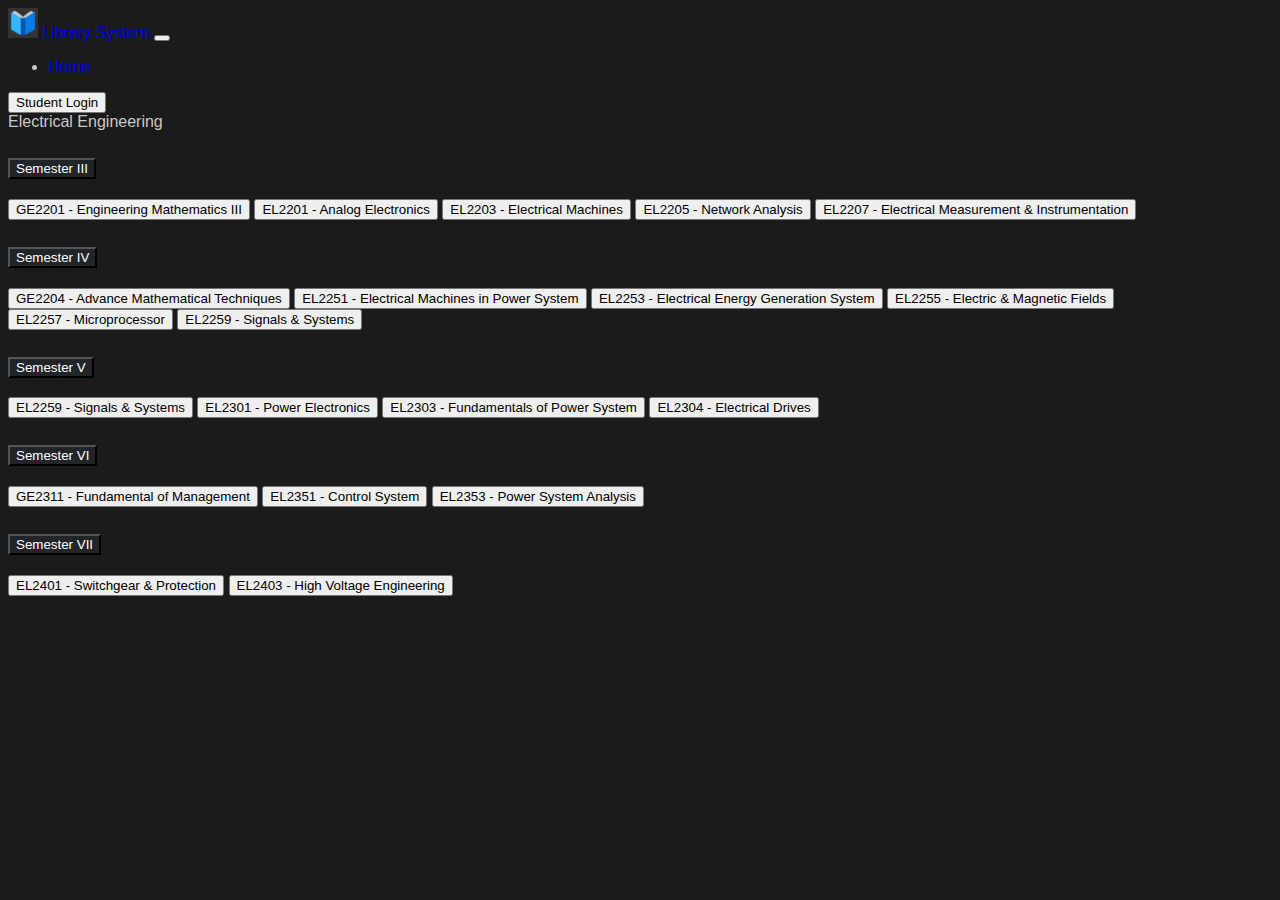
<file: templates/electrical.html>
<!doctype html>
<html lang="en">

  <head>
    <meta charset="utf-8">
    <meta name="viewport" content="width=device-width, initial-scale=1">
    <title>Electrical Engineering</title>
    <link rel="icon" href="../static/images/logo.jpg">
    <link href="https://cdn.jsdelivr.net/npm/bootstrap@5.0.2/dist/css/bootstrap.min.css" rel="stylesheet" integrity="sha384-EVSTQN3/azprG1Anm3QDgpJLIm9Nao0Yz1ztcQTwFspd3yD65VohhpuuCOmLASjC" crossorigin="anonymous">
    <link rel="stylesheet" href="../static/css/style.css">
  </head>

  <body>
    <nav class="navbar navbar-expand-lg navbar-dark bg-dark">
      <div class="container-fluid">
        <a class="navbar-brand" href="../index.html">
          <img src="../static/images/logo.jpg" alt="Logo" width="30" height="30" class="d-inline-block align-text-top mx-5">
          Library System
        </a>
        <button class="navbar-toggler" type="button" data-bs-toggle="collapse" data-bs-target="#navbarSupportedContent" aria-controls="navbarSupportedContent" aria-expanded="false" aria-label="Toggle navigation">
          <span class="navbar-toggler-icon"></span>
        </button>
        <div class="collapse navbar-collapse" id="navbarSupportedContent">
          <ul class="navbar-nav ms-auto my-2 me-5">
            <li class="nav-item">
              <a class="nav-link" aria-current="page" href="../index.html">Home</a>
            </li>
          </ul>
          <div class="mx-3">
            <button type="button" class="btn rounded-pill btn-outline-info">Student Login</button>
          </div>
        </div>
      </div>
    </nav>

    <div class="h2 my-5 text-center fw-bold">
      Electrical Engineering
    </div>

    <div class="container">
      <div class="accordion" id="accordion1">
        <div class="accordion-item">
          <h2 class="accordion-header" id="headingOne">
            <button class="accordion-button collapsed" type="button" data-bs-toggle="collapse" data-bs-target="#collapseOne" aria-expanded="true" aria-controls="collapseOne">
              Semester III
            </button>
          </h2>
          <div id="collapseOne" class="accordion-collapse collapse" aria-labelledby="headingOne" data-bs-parent="#accordion1">
            <div class="accordion-body">
              <button type="button" class="btn btn-primary m-3">GE2201 - Engineering Mathematics III</button>
              <button type="button" class="btn btn-primary m-3">EL2201 - Analog Electronics</button>
              <button type="button" class="btn btn-primary m-3">EL2203 - Electrical Machines</button>
              <button type="button" class="btn btn-primary m-3">EL2205 - Network Analysis</button>
              <button type="button" class="btn btn-primary m-3">EL2207 - Electrical Measurement & Instrumentation</button>
            </div>
          </div>
        </div>
  
        <div class="accordion-item">
          <h2 class="accordion-header" id="headingTwo">
            <button class="accordion-button collapsed" type="button" data-bs-toggle="collapse" data-bs-target="#collapseTwo" aria-expanded="true" aria-controls="collapseTwo">
              Semester IV
            </button>
          </h2>
          <div id="collapseTwo" class="accordion-collapse collapse" aria-labelledby="headingTwo" data-bs-parent="#accordion1">
            <div class="accordion-body">
              <button type="button" class="btn btn-primary m-3">GE2204 - Advance Mathematical Techniques</button>
              <button type="button" class="btn btn-primary m-3">EL2251 - Electrical Machines in Power System</button>
              <button type="button" class="btn btn-primary m-3">EL2253 - Electrical Energy Generation System</button>
              <button type="button" class="btn btn-primary m-3">EL2255 - Electric & Magnetic Fields</button>
              <button type="button" class="btn btn-primary m-3">EL2257 - Microprocessor</button>
              <button type="button" class="btn btn-primary m-3">EL2259 - Signals & Systems</button>
            </div>
          </div>
        </div>
  
        <div class="accordion-item">
          <h2 class="accordion-header" id="headingThree">
            <button class="accordion-button collapsed" type="button" data-bs-toggle="collapse" data-bs-target="#collapseThree" aria-expanded="true" aria-controls="collapseThree">
              Semester V
            </button>
          </h2>
          <div id="collapseThree" class="accordion-collapse collapse" aria-labelledby="headingThree" data-bs-parent="#accordion1">
            <div class="accordion-body">
              <button type="button" class="btn btn-primary m-3">EL2259 - Signals & Systems</button>
              <button type="button" class="btn btn-primary m-3">EL2301 - Power Electronics</button>
              <button type="button" class="btn btn-primary m-3">EL2303 - Fundamentals of Power System</button>
              <button type="button" class="btn btn-primary m-3">EL2304 - Electrical Drives</button>
            </div>
          </div>
        </div>
  
        <div class="accordion-item">
          <h2 class="accordion-header" id="headingFour">
            <button class="accordion-button collapsed" type="button" data-bs-toggle="collapse" data-bs-target="#collapseFour" aria-expanded="true" aria-controls="collapseFour">
              Semester VI
            </button>
          </h2>
          <div id="collapseFour" class="accordion-collapse collapse" aria-labelledby="headingFour" data-bs-parent="#accordion1">
            <div class="accordion-body">
              <button type="button" class="btn btn-primary m-3">GE2311 - Fundamental of Management</button>
              <button type="button" class="btn btn-primary m-3">EL2351 - Control System</button>
              <button type="button" class="btn btn-primary m-3">EL2353 - Power System Analysis</button>
            </div>
          </div>
        </div>
  
        <div class="accordion-item">
          <h2 class="accordion-header" id="headingFive">
            <button class="accordion-button collapsed" type="button" data-bs-toggle="collapse" data-bs-target="#collapseFive" aria-expanded="true" aria-controls="collapseFive">
              Semester VII
            </button>
          </h2>
          <div id="collapseFive" class="accordion-collapse collapse" aria-labelledby="headingFive" data-bs-parent="#accordion1">
            <div class="accordion-body">
              <button type="button" class="btn btn-primary m-3">EL2401 - Switchgear & Protection</button>
              <button type="button" class="btn btn-primary m-3">EL2403 - High Voltage Engineering</button>
            </div>
          </div>
        </div>
      </div>
      </div>
  
      <!--<div class="footer mt-auto py-4 bg-dark">
        <div class="container d-flex justify-content-around">
          <span class="text-muted">This is a simple digital library webapp</span>
          <span>Made with ❤️ by <a href="https://github.com/anshulhedau10" class="text-reset text-decoration-none fw-bold">Anshul Hedau</a></span>
        </div>
      </div>-->
  
      <script src="https://cdn.jsdelivr.net/npm/bootstrap@5.0.2/dist/js/bootstrap.bundle.min.js" integrity="sha384-MrcW6ZMFYlzcLA8Nl+NtUVF0sA7MsXsP1UyJoMp4YLEuNSfAP+JcXn/tWtIaxVXM" crossorigin="anonymous"></script>
    </div>
  </body>
  
</html>
</file>
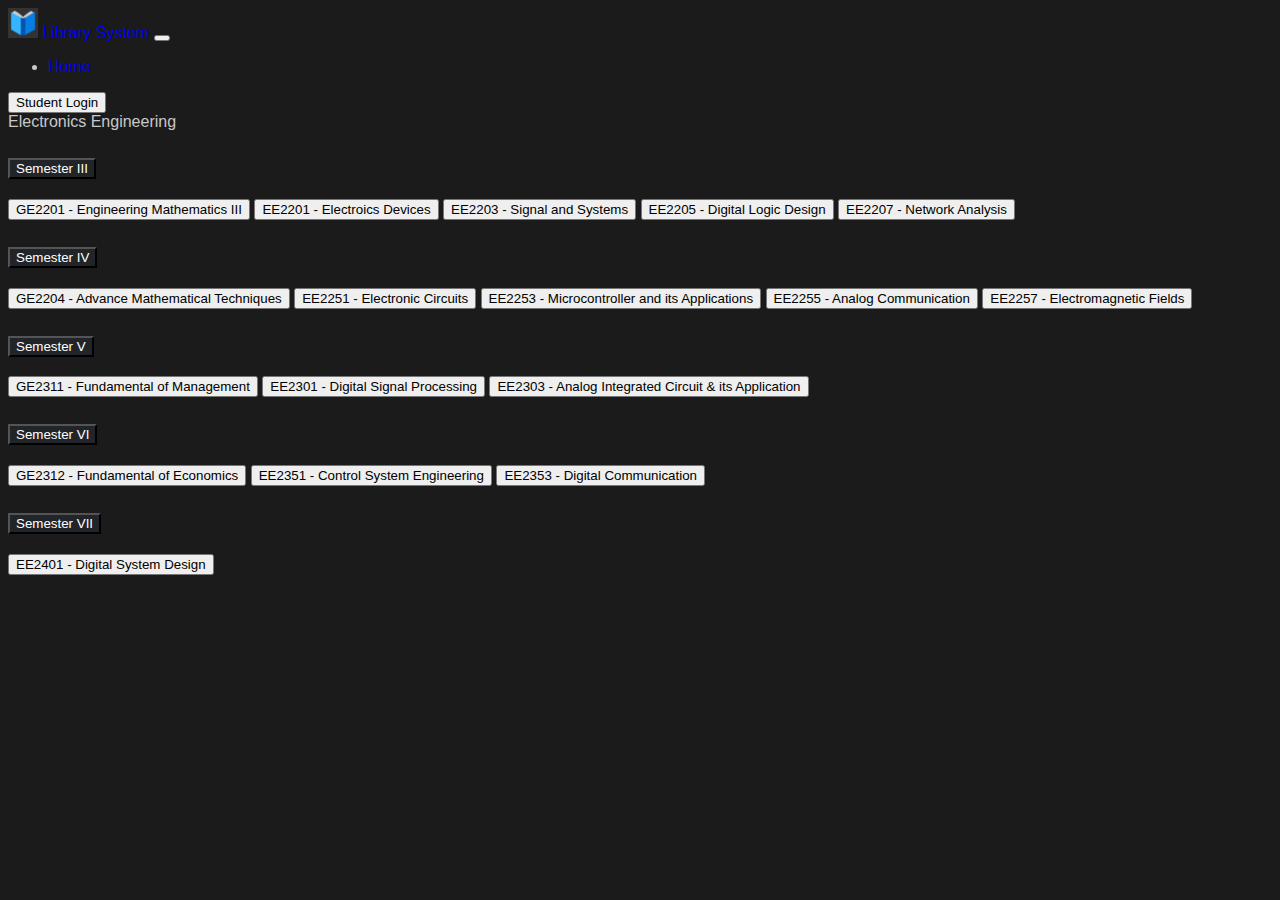
<file: templates/electronics.html>
<!doctype html>
<html lang="en">

  <head>
    <meta charset="utf-8">
    <meta name="viewport" content="width=device-width, initial-scale=1">
    <title>Electronics Engineering</title>
    <link rel="icon" href="../static/images/logo.jpg">
    <link href="https://cdn.jsdelivr.net/npm/bootstrap@5.0.2/dist/css/bootstrap.min.css" rel="stylesheet" integrity="sha384-EVSTQN3/azprG1Anm3QDgpJLIm9Nao0Yz1ztcQTwFspd3yD65VohhpuuCOmLASjC" crossorigin="anonymous">
    <link rel="stylesheet" href="../static/css/style.css">
  </head>

  <body>
    <nav class="navbar navbar-expand-lg navbar-dark bg-dark">
      <div class="container-fluid">
        <a class="navbar-brand" href="../index.html">
          <img src="../static/images/logo.jpg" alt="Logo" width="30" height="30" class="d-inline-block align-text-top mx-5">
          Library System
        </a>
        <button class="navbar-toggler" type="button" data-bs-toggle="collapse" data-bs-target="#navbarSupportedContent" aria-controls="navbarSupportedContent" aria-expanded="false" aria-label="Toggle navigation">
          <span class="navbar-toggler-icon"></span>
        </button>
        <div class="collapse navbar-collapse" id="navbarSupportedContent">
          <ul class="navbar-nav ms-auto my-2 me-5">
            <li class="nav-item">
              <a class="nav-link" aria-current="page" href="../index.html">Home</a>
            </li>
          </ul>
          <div class="mx-3">
            <button type="button" class="btn rounded-pill btn-outline-info">Student Login</button>
          </div>
        </div>
      </div>
    </nav>

    <div class="h2 my-5 text-center fw-bold">
      Electronics Engineering
    </div>

    <div class="container">
    <div class="accordion" id="accordion1">
      <div class="accordion-item">
        <h2 class="accordion-header" id="headingOne">
          <button class="accordion-button collapsed" type="button" data-bs-toggle="collapse" data-bs-target="#collapseOne" aria-expanded="true" aria-controls="collapseOne">
            Semester III
          </button>
        </h2>
        <div id="collapseOne" class="accordion-collapse collapse" aria-labelledby="headingOne" data-bs-parent="#accordion1">
          <div class="accordion-body">
            <button type="button" class="btn btn-primary m-3">GE2201 - Engineering Mathematics III</button>
            <button type="button" class="btn btn-primary m-3">EE2201 - Electroics Devices</button>
            <button type="button" class="btn btn-primary m-3">EE2203 - Signal and Systems</button>
            <button type="button" class="btn btn-primary m-3">EE2205 - Digital Logic Design</button>
            <button type="button" class="btn btn-primary m-3">EE2207 - Network Analysis</button>
          </div>
        </div>
      </div>

      <div class="accordion-item">
        <h2 class="accordion-header" id="headingTwo">
          <button class="accordion-button collapsed" type="button" data-bs-toggle="collapse" data-bs-target="#collapseTwo" aria-expanded="true" aria-controls="collapseTwo">
            Semester IV
          </button>
        </h2>
        <div id="collapseTwo" class="accordion-collapse collapse" aria-labelledby="headingTwo" data-bs-parent="#accordion1">
          <div class="accordion-body">
            <button type="button" class="btn btn-primary m-3">GE2204 - Advance Mathematical Techniques</button>
            <button type="button" class="btn btn-primary m-3">EE2251 - Electronic Circuits</button>
            <button type="button" class="btn btn-primary m-3">EE2253 - Microcontroller and its Applications</button>
            <button type="button" class="btn btn-primary m-3">EE2255 - Analog Communication</button>
            <button type="button" class="btn btn-primary m-3">EE2257 - Electromagnetic Fields</button>
          </div>
        </div>
      </div>

      <div class="accordion-item">
        <h2 class="accordion-header" id="headingThree">
          <button class="accordion-button collapsed" type="button" data-bs-toggle="collapse" data-bs-target="#collapseThree" aria-expanded="true" aria-controls="collapseThree">
            Semester V
          </button>
        </h2>
        <div id="collapseThree" class="accordion-collapse collapse" aria-labelledby="headingThree" data-bs-parent="#accordion1">
          <div class="accordion-body">
            <button type="button" class="btn btn-primary m-3">GE2311 - Fundamental of Management</button>
            <button type="button" class="btn btn-primary m-3">EE2301 - Digital Signal Processing</button>
            <button type="button" class="btn btn-primary m-3">EE2303 - Analog Integrated Circuit & its Application</button>
          </div>
        </div>
      </div>

      <div class="accordion-item">
        <h2 class="accordion-header" id="headingFour">
          <button class="accordion-button collapsed" type="button" data-bs-toggle="collapse" data-bs-target="#collapseFour" aria-expanded="true" aria-controls="collapseFour">
            Semester VI
          </button>
        </h2>
        <div id="collapseFour" class="accordion-collapse collapse" aria-labelledby="headingFour" data-bs-parent="#accordion1">
          <div class="accordion-body">
            <button type="button" class="btn btn-primary m-3">GE2312 - Fundamental of Economics</button>
            <button type="button" class="btn btn-primary m-3">EE2351 - Control System Engineering</button>
            <button type="button" class="btn btn-primary m-3">EE2353 - Digital Communication</button>
          </div>
        </div>
      </div>

      <div class="accordion-item">
        <h2 class="accordion-header" id="headingFive">
          <button class="accordion-button collapsed" type="button" data-bs-toggle="collapse" data-bs-target="#collapseFive" aria-expanded="true" aria-controls="collapseFive">
            Semester VII
          </button>
        </h2>
        <div id="collapseFive" class="accordion-collapse collapse" aria-labelledby="headingFive" data-bs-parent="#accordion1">
          <div class="accordion-body">
            <button type="button" class="btn btn-primary m-3">EE2401 - Digital System Design</button>
          </div>
        </div>
      </div>
    </div>
    </div>

    <!--<div class="footer mt-auto py-4 bg-dark">
      <div class="container d-flex justify-content-around">
        <span class="text-muted">This is a simple digital library webapp</span>
        <span>Made with ❤️ by <a href="https://github.com/anshulhedau10" class="text-reset text-decoration-none fw-bold">Anshul Hedau</a></span>
      </div>
    </div>-->

    <script src="https://cdn.jsdelivr.net/npm/bootstrap@5.0.2/dist/js/bootstrap.bundle.min.js" integrity="sha384-MrcW6ZMFYlzcLA8Nl+NtUVF0sA7MsXsP1UyJoMp4YLEuNSfAP+JcXn/tWtIaxVXM" crossorigin="anonymous"></script>
  </div>
</body>

</html>
</file>
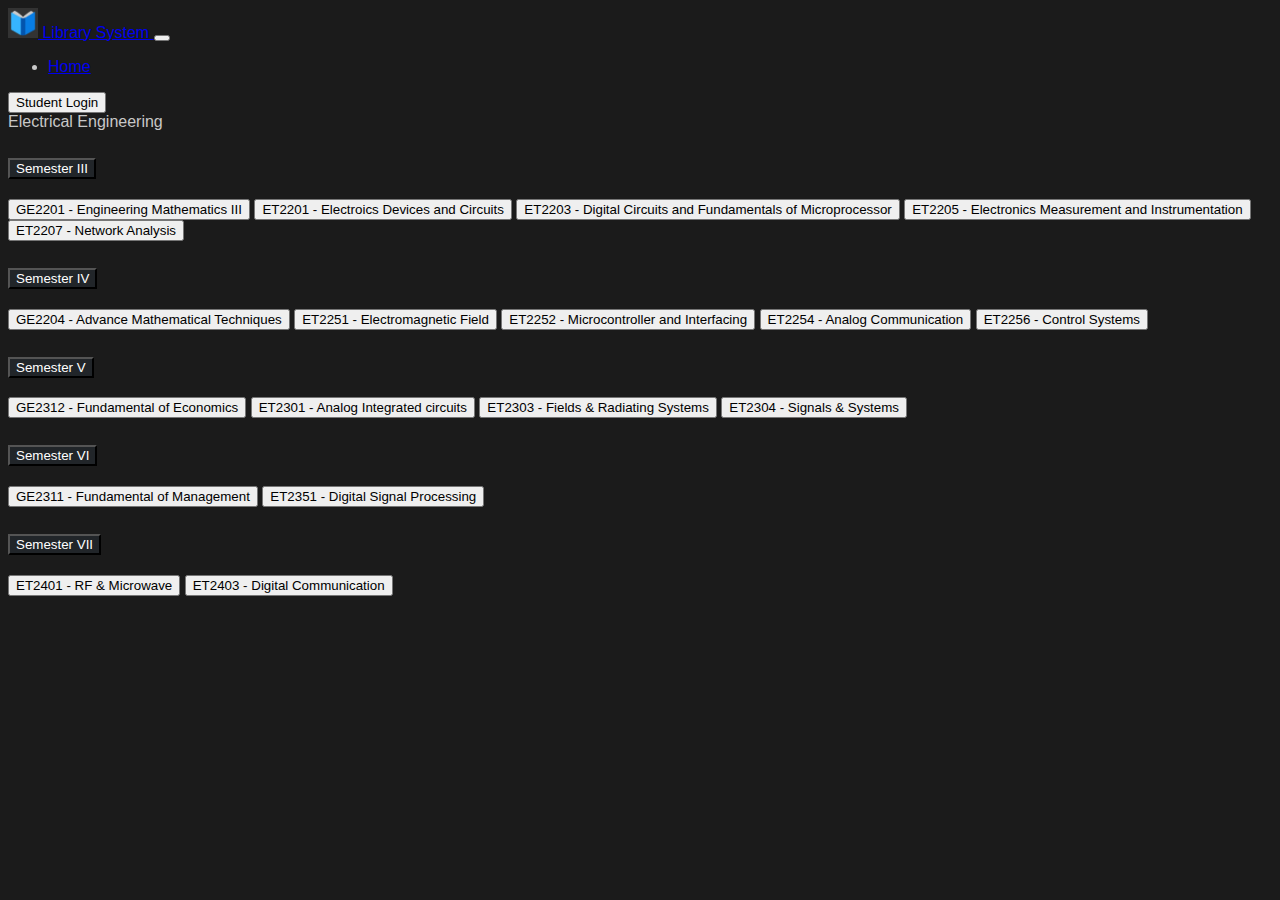
<file: templates/etc.html>
<!doctype html>
<html lang="en">

  <head>
    <meta charset="utf-8">
    <meta name="viewport" content="width=device-width, initial-scale=1">
    <title>Electrical Engineering</title>
    <link rel="icon" href="../static/images/logo.jpg">
    <link href="https://cdn.jsdelivr.net/npm/bootstrap@5.0.2/dist/css/bootstrap.min.css" rel="stylesheet" integrity="sha384-EVSTQN3/azprG1Anm3QDgpJLIm9Nao0Yz1ztcQTwFspd3yD65VohhpuuCOmLASjC" crossorigin="anonymous">
    <link rel="stylesheet" href="../static/css/style.css">
  </head>

  <body>
    <nav class="navbar navbar-expand-lg navbar-dark bg-dark">
      <div class="container-fluid">
        <a class="navbar-brand" href="../index.html">
          <img src="../static/images/logo.jpg" alt="Logo" width="30" height="30" class="d-inline-block align-text-top mx-5">
          Library System
        </a>
        <button class="navbar-toggler" type="button" data-bs-toggle="collapse" data-bs-target="#navbarSupportedContent" aria-controls="navbarSupportedContent" aria-expanded="false" aria-label="Toggle navigation">
          <span class="navbar-toggler-icon"></span>
        </button>
        <div class="collapse navbar-collapse" id="navbarSupportedContent">
          <ul class="navbar-nav ms-auto my-2 me-5">
            <li class="nav-item">
              <a class="nav-link" aria-current="page" href="../index.html">Home</a>
            </li>
          </ul>
          <div class="mx-3">
            <button type="button" class="btn rounded-pill btn-outline-info">Student Login</button>
          </div>
        </div>
      </div>
    </nav>

    <div class="h2 my-5 text-center fw-bold">
      Electrical Engineering
    </div>

    <div class="container">
      <div class="accordion" id="accordion1">
        <div class="accordion-item">
          <h2 class="accordion-header" id="headingOne">
            <button class="accordion-button collapsed" type="button" data-bs-toggle="collapse" data-bs-target="#collapseOne" aria-expanded="true" aria-controls="collapseOne">
              Semester III
            </button>
          </h2>
          <div id="collapseOne" class="accordion-collapse collapse" aria-labelledby="headingOne" data-bs-parent="#accordion1">
            <div class="accordion-body">
              <button type="button" class="btn btn-primary m-3">GE2201 - Engineering Mathematics III</button>
              <button type="button" class="btn btn-primary m-3">ET2201 - Electroics Devices and Circuits</button>
              <button type="button" class="btn btn-primary m-3">ET2203 - Digital Circuits and Fundamentals of Microprocessor</button>
              <button type="button" class="btn btn-primary m-3">ET2205 - Electronics Measurement and Instrumentation</button>
              <button type="button" class="btn btn-primary m-3">ET2207 - Network Analysis</button>
            </div>
          </div>
        </div>
  
        <div class="accordion-item">
          <h2 class="accordion-header" id="headingTwo">
            <button class="accordion-button collapsed" type="button" data-bs-toggle="collapse" data-bs-target="#collapseTwo" aria-expanded="true" aria-controls="collapseTwo">
              Semester IV
            </button>
          </h2>
          <div id="collapseTwo" class="accordion-collapse collapse" aria-labelledby="headingTwo" data-bs-parent="#accordion1">
            <div class="accordion-body">
              <button type="button" class="btn btn-primary m-3">GE2204 - Advance Mathematical Techniques</button>
              <button type="button" class="btn btn-primary m-3">ET2251 - Electromagnetic Field</button>
              <button type="button" class="btn btn-primary m-3">ET2252 - Microcontroller and Interfacing</button>
              <button type="button" class="btn btn-primary m-3">ET2254 - Analog Communication</button>
              <button type="button" class="btn btn-primary m-3">ET2256 - Control Systems</button>
            </div>
          </div>
        </div>
  
        <div class="accordion-item">
          <h2 class="accordion-header" id="headingThree">
            <button class="accordion-button collapsed" type="button" data-bs-toggle="collapse" data-bs-target="#collapseThree" aria-expanded="true" aria-controls="collapseThree">
              Semester V
            </button>
          </h2>
          <div id="collapseThree" class="accordion-collapse collapse" aria-labelledby="headingThree" data-bs-parent="#accordion1">
            <div class="accordion-body">
              <button type="button" class="btn btn-primary m-3">GE2312 - Fundamental of Economics</button>
              <button type="button" class="btn btn-primary m-3">ET2301 - Analog Integrated circuits</button>
              <button type="button" class="btn btn-primary m-3">ET2303 - Fields & Radiating Systems</button>
              <button type="button" class="btn btn-primary m-3">ET2304 - Signals & Systems</button>
            </div>
          </div>
        </div>
  
        <div class="accordion-item">
          <h2 class="accordion-header" id="headingFour">
            <button class="accordion-button collapsed" type="button" data-bs-toggle="collapse" data-bs-target="#collapseFour" aria-expanded="true" aria-controls="collapseFour">
              Semester VI
            </button>
          </h2>
          <div id="collapseFour" class="accordion-collapse collapse" aria-labelledby="headingFour" data-bs-parent="#accordion1">
            <div class="accordion-body">
              <button type="button" class="btn btn-primary m-3">GE2311 - Fundamental of Management</button>
              <button type="button" class="btn btn-primary m-3">ET2351 - Digital Signal Processing</button>
            </div>
          </div>
        </div>
  
        <div class="accordion-item">
          <h2 class="accordion-header" id="headingFive">
            <button class="accordion-button collapsed" type="button" data-bs-toggle="collapse" data-bs-target="#collapseFive" aria-expanded="true" aria-controls="collapseFive">
              Semester VII
            </button>
          </h2>
          <div id="collapseFive" class="accordion-collapse collapse" aria-labelledby="headingFive" data-bs-parent="#accordion1">
            <div class="accordion-body">
              <button type="button" class="btn btn-primary m-3">ET2401 - RF & Microwave</button>
              <button type="button" class="btn btn-primary m-3">ET2403 - Digital Communication</button>
            </div>
          </div>
        </div>
      </div>
      </div>
  
      <!--<div class="footer mt-auto py-4 bg-dark">
        <div class="container d-flex justify-content-around">
          <span class="text-muted">This is a simple digital library webapp</span>
          <span>Made with ❤️ by <a href="https://github.com/anshulhedau10" class="text-reset text-decoration-none fw-bold">Anshul Hedau</a></span>
        </div>
      </div>-->
  
      <script src="https://cdn.jsdelivr.net/npm/bootstrap@5.0.2/dist/js/bootstrap.bundle.min.js" integrity="sha384-MrcW6ZMFYlzcLA8Nl+NtUVF0sA7MsXsP1UyJoMp4YLEuNSfAP+JcXn/tWtIaxVXM" crossorigin="anonymous"></script>
    </div>
  </body>
  
</html>
</file>
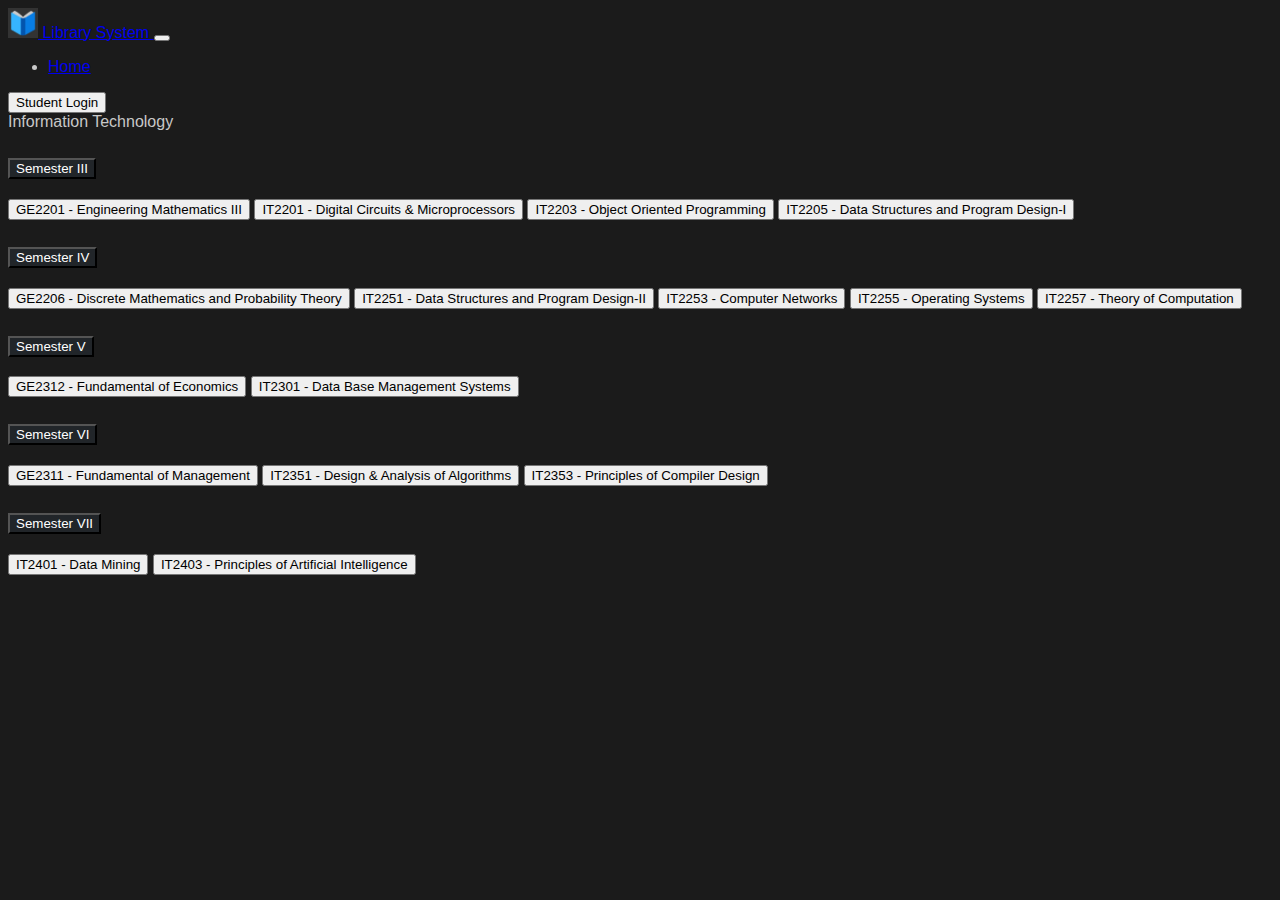
<file: templates/it.html>
<!doctype html>
<html lang="en">

  <head>
    <meta charset="utf-8">
    <meta name="viewport" content="width=device-width, initial-scale=1">
    <title>Information Technology</title>
    <link rel="icon" href="../static/images/logo.jpg">
    <link href="https://cdn.jsdelivr.net/npm/bootstrap@5.0.2/dist/css/bootstrap.min.css" rel="stylesheet" integrity="sha384-EVSTQN3/azprG1Anm3QDgpJLIm9Nao0Yz1ztcQTwFspd3yD65VohhpuuCOmLASjC" crossorigin="anonymous">
    <link rel="stylesheet" href="../static/css/style.css">
  </head>

  <body>
    <nav class="navbar navbar-expand-lg navbar-dark bg-dark">
      <div class="container-fluid">
        <a class="navbar-brand" href="../index.html">
          <img src="../static/images/logo.jpg" alt="Logo" width="30" height="30" class="d-inline-block align-text-top mx-5">
          Library System
        </a>
        <button class="navbar-toggler" type="button" data-bs-toggle="collapse" data-bs-target="#navbarSupportedContent" aria-controls="navbarSupportedContent" aria-expanded="false" aria-label="Toggle navigation">
          <span class="navbar-toggler-icon"></span>
        </button>
        <div class="collapse navbar-collapse" id="navbarSupportedContent">
          <ul class="navbar-nav ms-auto my-2 me-5">
            <li class="nav-item">
              <a class="nav-link" aria-current="page" href="../index.html">Home</a>
            </li>
          </ul>
          <div class="mx-3">
            <button type="button" class="btn rounded-pill btn-outline-info">Student Login</button>
          </div>
        </div>
      </div>
    </nav>

    <div class="h2 my-5 text-center fw-bold">
      Information Technology
    </div>

    <div class="container">
    <div class="accordion" id="accordion1">
      <div class="accordion-item">
        <h2 class="accordion-header" id="headingOne">
          <button class="accordion-button collapsed" type="button" data-bs-toggle="collapse" data-bs-target="#collapseOne" aria-expanded="true" aria-controls="collapseOne">
            Semester III
          </button>
        </h2>
        <div id="collapseOne" class="accordion-collapse collapse" aria-labelledby="headingOne" data-bs-parent="#accordion1">
          <div class="accordion-body">
            <button type="button" class="btn btn-primary m-3">GE2201 - Engineering Mathematics III</button>
            <button type="button" class="btn btn-primary m-3">IT2201 - Digital Circuits & Microprocessors</button>
            <button type="button" class="btn btn-primary m-3">IT2203 - Object Oriented Programming</button>
            <button type="button" class="btn btn-primary m-3">IT2205 - Data Structures and Program Design-I</button>
          </div>
        </div>
      </div>

      <div class="accordion-item">
        <h2 class="accordion-header" id="headingTwo">
          <button class="accordion-button collapsed" type="button" data-bs-toggle="collapse" data-bs-target="#collapseTwo" aria-expanded="true" aria-controls="collapseTwo">
            Semester IV
          </button>
        </h2>
        <div id="collapseTwo" class="accordion-collapse collapse" aria-labelledby="headingTwo" data-bs-parent="#accordion1">
          <div class="accordion-body">
            <button type="button" class="btn btn-primary m-3">GE2206 - Discrete Mathematics and Probability Theory</button>
            <button type="button" class="btn btn-primary m-3">IT2251 - Data Structures and Program Design-II</button>
            <button type="button" class="btn btn-primary m-3">IT2253 - Computer Networks</button>
            <button type="button" class="btn btn-primary m-3">IT2255 - Operating Systems</button>
            <button type="button" class="btn btn-primary m-3">IT2257 - Theory of Computation</button>
          </div>
        </div>
      </div>

      <div class="accordion-item">
        <h2 class="accordion-header" id="headingThree">
          <button class="accordion-button collapsed" type="button" data-bs-toggle="collapse" data-bs-target="#collapseThree" aria-expanded="true" aria-controls="collapseThree">
            Semester V
          </button>
        </h2>
        <div id="collapseThree" class="accordion-collapse collapse" aria-labelledby="headingThree" data-bs-parent="#accordion1">
          <div class="accordion-body">
            <button type="button" class="btn btn-primary m-3">GE2312 - Fundamental of Economics</button>
            <button type="button" class="btn btn-primary m-3">IT2301 - Data Base Management Systems</button>
          </div>
        </div>
      </div>

      <div class="accordion-item">
        <h2 class="accordion-header" id="headingFour">
          <button class="accordion-button collapsed" type="button" data-bs-toggle="collapse" data-bs-target="#collapseFour" aria-expanded="true" aria-controls="collapseFour">
            Semester VI
          </button>
        </h2>
        <div id="collapseFour" class="accordion-collapse collapse" aria-labelledby="headingFour" data-bs-parent="#accordion1">
          <div class="accordion-body">
            <button type="button" class="btn btn-primary m-3">GE2311 - Fundamental of Management</button>
            <button type="button" class="btn btn-primary m-3">IT2351 - Design & Analysis of Algorithms</button>
            <button type="button" class="btn btn-primary m-3">IT2353 - Principles of Compiler Design</button>
          </div>
        </div>
      </div>

      <div class="accordion-item">
        <h2 class="accordion-header" id="headingFive">
          <button class="accordion-button collapsed" type="button" data-bs-toggle="collapse" data-bs-target="#collapseFive" aria-expanded="true" aria-controls="collapseFive">
            Semester VII
          </button>
        </h2>
        <div id="collapseFive" class="accordion-collapse collapse" aria-labelledby="headingFive" data-bs-parent="#accordion1">
          <div class="accordion-body">
            <button type="button" class="btn btn-primary m-3">IT2401 - Data Mining</button>
            <button type="button" class="btn btn-primary m-3">IT2403 - Principles of Artificial Intelligence</button>
          </div>
        </div>
      </div>
    </div>
    </div>

    <!--<div class="footer mt-auto py-4 bg-dark">
      <div class="container d-flex justify-content-around">
        <span class="text-muted">This is a simple digital library webapp</span>
        <span>Made with ❤️ by <a href="https://github.com/anshulhedau10" class="text-reset text-decoration-none fw-bold">Anshul Hedau</a></span>
      </div>
    </div>-->

    <script src="https://cdn.jsdelivr.net/npm/bootstrap@5.0.2/dist/js/bootstrap.bundle.min.js" integrity="sha384-MrcW6ZMFYlzcLA8Nl+NtUVF0sA7MsXsP1UyJoMp4YLEuNSfAP+JcXn/tWtIaxVXM" crossorigin="anonymous"></script>
  </div>
</body>

</html>
</file>
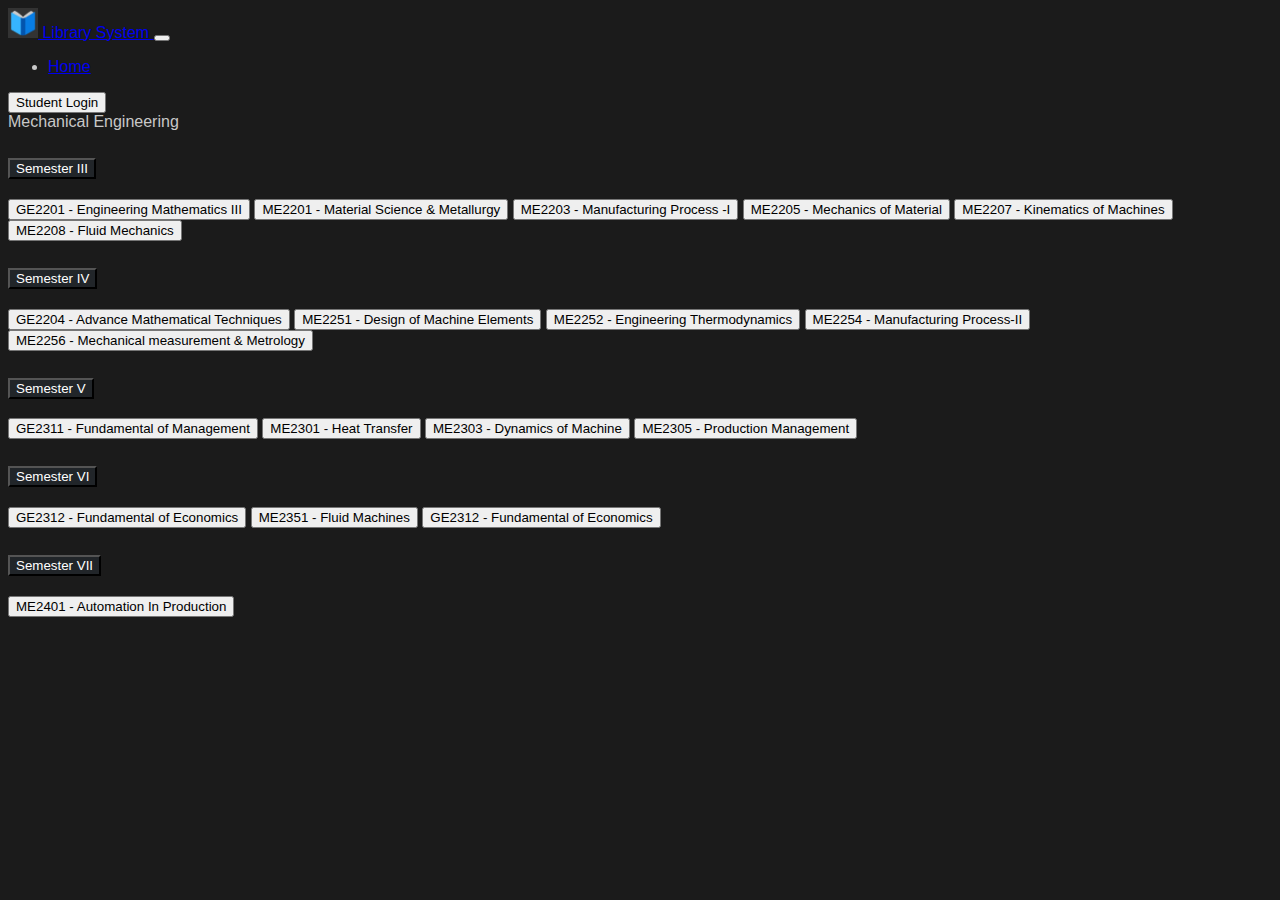
<file: templates/mech.html>
<!doctype html>
<html lang="en">

  <head>
    <meta charset="utf-8">
    <meta name="viewport" content="width=device-width, initial-scale=1">
    <title>Mechanical Engineering</title>
    <link rel="icon" href="../static/images/logo.jpg">
    <link href="https://cdn.jsdelivr.net/npm/bootstrap@5.0.2/dist/css/bootstrap.min.css" rel="stylesheet" integrity="sha384-EVSTQN3/azprG1Anm3QDgpJLIm9Nao0Yz1ztcQTwFspd3yD65VohhpuuCOmLASjC" crossorigin="anonymous">
    <link rel="stylesheet" href="../static/css/style.css">
  </head>

  <body>
    <nav class="navbar navbar-expand-lg navbar-dark bg-dark">
      <div class="container-fluid">
        <a class="navbar-brand" href="../index.html">
          <img src="../static/images/logo.jpg" alt="Logo" width="30" height="30" class="d-inline-block align-text-top mx-5">
          Library System
        </a>
        <button class="navbar-toggler" type="button" data-bs-toggle="collapse" data-bs-target="#navbarSupportedContent" aria-controls="navbarSupportedContent" aria-expanded="false" aria-label="Toggle navigation">
          <span class="navbar-toggler-icon"></span>
        </button>
        <div class="collapse navbar-collapse" id="navbarSupportedContent">
          <ul class="navbar-nav ms-auto my-2 me-5">
            <li class="nav-item">
              <a class="nav-link" aria-current="page" href="../index.html">Home</a>
            </li>
          </ul>
          <div class="mx-3">
            <button type="button" class="btn rounded-pill btn-outline-info">Student Login</button>
          </div>
        </div>
      </div>
    </nav>

    <div class="h2 my-5 text-center fw-bold">
      Mechanical Engineering
    </div>

    <div class="container">
      <div class="accordion" id="accordion1">
        <div class="accordion-item">
          <h2 class="accordion-header" id="headingOne">
            <button class="accordion-button collapsed" type="button" data-bs-toggle="collapse" data-bs-target="#collapseOne" aria-expanded="true" aria-controls="collapseOne">
              Semester III
            </button>
          </h2>
          <div id="collapseOne" class="accordion-collapse collapse" aria-labelledby="headingOne" data-bs-parent="#accordion1">
            <div class="accordion-body">
              <button type="button" class="btn btn-primary m-3">GE2201 - Engineering Mathematics III</button>
              <button type="button" class="btn btn-primary m-3">ME2201 - Material Science & Metallurgy</button>
              <button type="button" class="btn btn-primary m-3">ME2203 - Manufacturing Process -I</button>
              <button type="button" class="btn btn-primary m-3">ME2205 - Mechanics of Material</button>
              <button type="button" class="btn btn-primary m-3">ME2207 - Kinematics of Machines</button>
              <button type="button" class="btn btn-primary m-3">ME2208 - Fluid Mechanics</button>
            </div>
          </div>
        </div>
  
        <div class="accordion-item">
          <h2 class="accordion-header" id="headingTwo">
            <button class="accordion-button collapsed" type="button" data-bs-toggle="collapse" data-bs-target="#collapseTwo" aria-expanded="true" aria-controls="collapseTwo">
              Semester IV
            </button>
          </h2>
          <div id="collapseTwo" class="accordion-collapse collapse" aria-labelledby="headingTwo" data-bs-parent="#accordion1">
            <div class="accordion-body">
              <button type="button" class="btn btn-primary m-3">GE2204 - Advance Mathematical Techniques</button>
              <button type="button" class="btn btn-primary m-3">ME2251 - Design of Machine Elements</button>
              <button type="button" class="btn btn-primary m-3">ME2252 - Engineering Thermodynamics</button>
              <button type="button" class="btn btn-primary m-3">ME2254 - Manufacturing Process-II</button>
              <button type="button" class="btn btn-primary m-3">ME2256 - Mechanical measurement & Metrology</button>
            </div>
          </div>
        </div>
  
        <div class="accordion-item">
          <h2 class="accordion-header" id="headingThree">
            <button class="accordion-button collapsed" type="button" data-bs-toggle="collapse" data-bs-target="#collapseThree" aria-expanded="true" aria-controls="collapseThree">
              Semester V
            </button>
          </h2>
          <div id="collapseThree" class="accordion-collapse collapse" aria-labelledby="headingThree" data-bs-parent="#accordion1">
            <div class="accordion-body">
              <button type="button" class="btn btn-primary m-3">GE2311 - Fundamental of Management</button>
              <button type="button" class="btn btn-primary m-3">ME2301 - Heat Transfer</button>
              <button type="button" class="btn btn-primary m-3">ME2303 - Dynamics of Machine</button>
              <button type="button" class="btn btn-primary m-3">ME2305 - Production Management</button>
            </div>
          </div>
        </div>
  
        <div class="accordion-item">
          <h2 class="accordion-header" id="headingFour">
            <button class="accordion-button collapsed" type="button" data-bs-toggle="collapse" data-bs-target="#collapseFour" aria-expanded="true" aria-controls="collapseFour">
              Semester VI
            </button>
          </h2>
          <div id="collapseFour" class="accordion-collapse collapse" aria-labelledby="headingFour" data-bs-parent="#accordion1">
            <div class="accordion-body">
              <button type="button" class="btn btn-primary m-3">GE2312 - Fundamental of Economics</button>
              <button type="button" class="btn btn-primary m-3">ME2351 - Fluid Machines</button>
              <button type="button" class="btn btn-primary m-3">GE2312 - Fundamental of Economics</button>
            </div>
          </div>
        </div>
  
        <div class="accordion-item">
          <h2 class="accordion-header" id="headingFive">
            <button class="accordion-button collapsed" type="button" data-bs-toggle="collapse" data-bs-target="#collapseFive" aria-expanded="true" aria-controls="collapseFive">
              Semester VII
            </button>
          </h2>
          <div id="collapseFive" class="accordion-collapse collapse" aria-labelledby="headingFive" data-bs-parent="#accordion1">
            <div class="accordion-body">
              <button type="button" class="btn btn-primary m-3">ME2401 - Automation In Production</button>
            </div>
          </div>
        </div>
      </div>
      </div>
  
      <!--<div class="footer mt-auto py-4 bg-dark">
        <div class="container d-flex justify-content-around">
          <span class="text-muted">This is a simple digital library webapp</span>
          <span>Made with ❤️ by <a href="https://github.com/anshulhedau10" class="text-reset text-decoration-none fw-bold">Anshul Hedau</a></span>
        </div>
      </div>-->
  
      <script src="https://cdn.jsdelivr.net/npm/bootstrap@5.0.2/dist/js/bootstrap.bundle.min.js" integrity="sha384-MrcW6ZMFYlzcLA8Nl+NtUVF0sA7MsXsP1UyJoMp4YLEuNSfAP+JcXn/tWtIaxVXM" crossorigin="anonymous"></script>
    </div>
  </body>
  
</html>
</file>
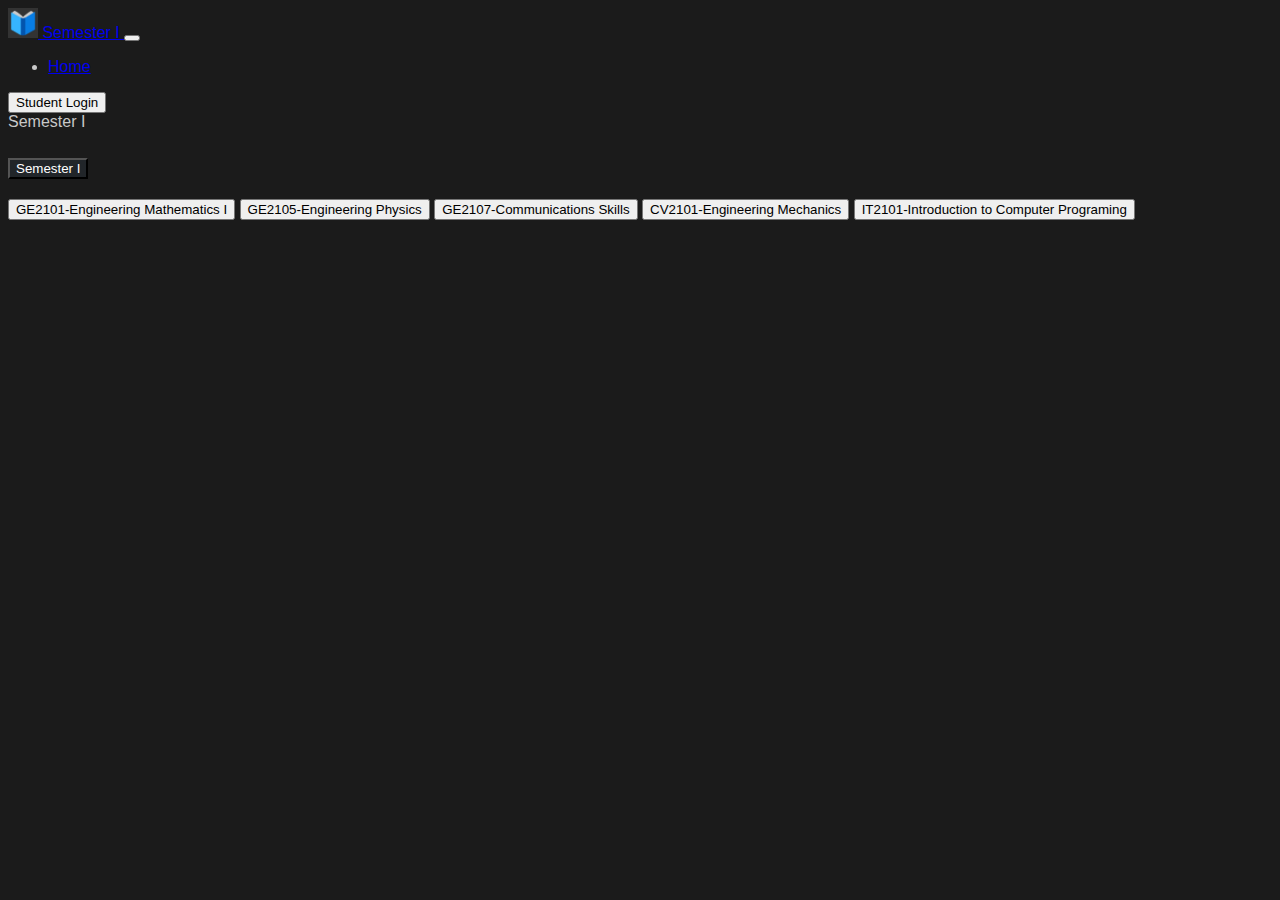
<file: templates/Semester1.html>
<!doctype html>
<html lang="en">

  <head>
    <meta charset="utf-8">
    <meta name="viewport" content="width=device-width, initial-scale=1">
    <title>Library System</title>
    <link rel="icon" href="../static/images/logo.jpg">
    <link href="https://cdn.jsdelivr.net/npm/bootstrap@5.0.2/dist/css/bootstrap.min.css" rel="stylesheet" integrity="sha384-EVSTQN3/azprG1Anm3QDgpJLIm9Nao0Yz1ztcQTwFspd3yD65VohhpuuCOmLASjC" crossorigin="anonymous">
    <link rel="stylesheet" href="../static/css/style.css">
  </head>

  <body>
    <nav class="navbar navbar-expand-lg navbar-dark bg-dark">
      <div class="container-fluid">
        <a class="navbar-brand" href="../index.html">
          <img src="../static/images/logo.jpg" alt="Logo" width="30" height="30" class="d-inline-block align-text-top mx-5">
          Semester I
        </a>
        <button class="navbar-toggler" type="button" data-bs-toggle="collapse" data-bs-target="#navbarSupportedContent" aria-controls="navbarSupportedContent" aria-expanded="false" aria-label="Toggle navigation">
          <span class="navbar-toggler-icon"></span>
        </button>
        <div class="collapse navbar-collapse" id="navbarSupportedContent">
          <ul class="navbar-nav ms-auto my-2 me-5">
            <li class="nav-item">
              <a class="nav-link" aria-current="page" href="../index.html">Home</a>
            </li>
          </ul>
          <div class="mx-3">
            <button type="button" class="btn rounded-pill btn-outline-info">Student Login</button>
          </div>
        </div>
      </div>
    </nav>

    <div class="h2 my-5 text-center fw-bold">
      Semester I
    </div>

    <div class="container">
    <div class="accordion" id="accordionExample">
      <div class="accordion-item">
        <h2 class="accordion-header" id="headingOne">
          <button class="accordion-button collapsed" type="button" data-bs-toggle="collapse" data-bs-target="#collapseOne" aria-expanded="true" aria-controls="collapseOne">
            Semester I
          </button>
        </h2>
        <div id="collapseOne" class="accordion-collapse collapse" aria-labelledby="headingOne" data-bs-parent="#accordionExample">
          <div class="accordion-body">
            <button type="button" class="btn btn-primary m-3">GE2101-Engineering Mathematics I</button>
            <button type="button" class="btn btn-primary m-3">GE2105-Engineering Physics</button>
            <button type="button" class="btn btn-primary m-3">GE2107-Communications Skills</button>
            <button type="button" class="btn btn-primary m-3">CV2101-Engineering Mechanics</button>
            <button type="button" class="btn btn-primary m-3">IT2101-Introduction to Computer Programing</button>
          </div>
        </div>
      </div>
    </div>
    </div>

    <!--<div class="footer mt-auto py-4 bg-dark">
      <div class="container d-flex justify-content-around">
        <span class="text-muted">This is a simple digital library webapp</span>
        <span>Made with ❤️ by <a href="https://github.com/anshulhedau10" class="text-reset text-decoration-none fw-bold">Anshul Hedau</a></span>
      </div>
    </div>-->

    <script src="https://cdn.jsdelivr.net/npm/bootstrap@5.0.2/dist/js/bootstrap.bundle.min.js" integrity="sha384-MrcW6ZMFYlzcLA8Nl+NtUVF0sA7MsXsP1UyJoMp4YLEuNSfAP+JcXn/tWtIaxVXM" crossorigin="anonymous"></script>
  </div>
</body>

</html>
</file>
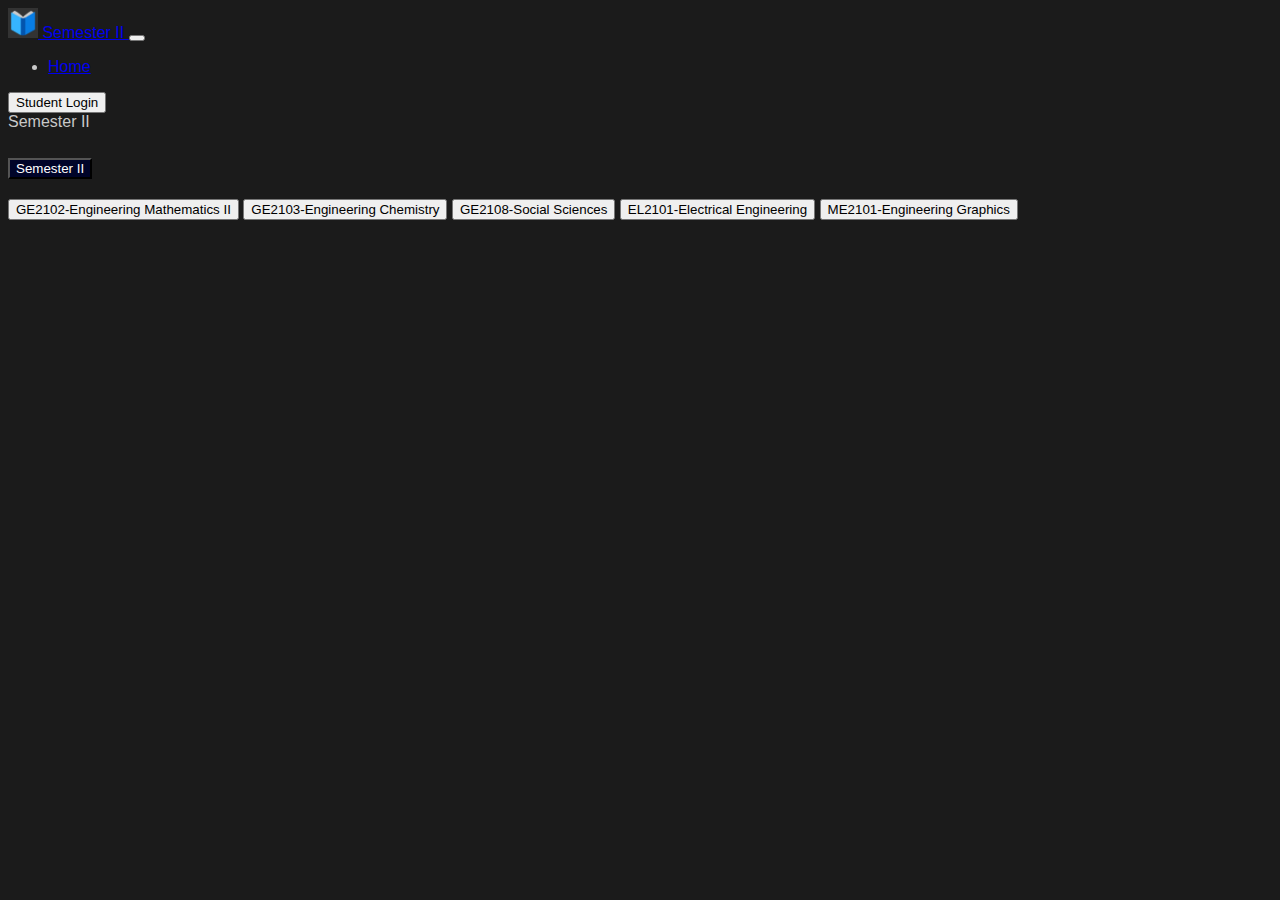
<file: templates/Semester2.html>
<!doctype html>
<html lang="en">

  <head>
    <meta charset="utf-8">
    <meta name="viewport" content="width=device-width, initial-scale=1">
    <title>Library System</title>
    <link rel="icon" href="../static/images/logo.jpg">
    <link href="https://cdn.jsdelivr.net/npm/bootstrap@5.0.2/dist/css/bootstrap.min.css" rel="stylesheet" integrity="sha384-EVSTQN3/azprG1Anm3QDgpJLIm9Nao0Yz1ztcQTwFspd3yD65VohhpuuCOmLASjC" crossorigin="anonymous">
    <link rel="stylesheet" href="../static/css/style.css">
  </head>

  <body>
    <nav class="navbar navbar-expand-lg navbar-dark bg-dark">
      <div class="container-fluid">
        <a class="navbar-brand" href="../index.html">
          <img src="../static/images/logo.jpg" alt="Logo" width="30" height="30" class="d-inline-block align-text-top mx-5">
          Semester II
        </a>
        <button class="navbar-toggler" type="button" data-bs-toggle="collapse" data-bs-target="#navbarSupportedContent" aria-controls="navbarSupportedContent" aria-expanded="false" aria-label="Toggle navigation">
          <span class="navbar-toggler-icon"></span>
        </button>
        <div class="collapse navbar-collapse" id="navbarSupportedContent">
          <ul class="navbar-nav ms-auto my-2 me-5">
            <li class="nav-item">
              <a class="nav-link" aria-current="page" href="../index.html">Home</a>
            </li>
          </ul>
          <div class="mx-3">
            <button type="button" class="btn rounded-pill btn-outline-info">Student Login</button>
          </div>
        </div>
      </div>
    </nav>

    <div class="h2 my-5 text-center">
      Semester II
    </div>

    <div class="container">
      <div class="accordion" id="accordionExample">
        <div class="accordion-item">
          <h2 class="accordion-header" id="headingOne">
            <button class="accordion-button" type="button" data-bs-toggle="collapse" data-bs-target="#collapseOne" aria-expanded="true" aria-controls="collapseOne">
              Semester II
            </button>
          </h2>
          <div id="collapseOne" class="accordion-collapse collapse show" aria-labelledby="headingOne" data-bs-parent="#accordionExample">
            <div class="accordion-body">
              <button type="button" class="btn btn-primary m-3">GE2102-Engineering Mathematics II</button>
              <button type="button" class="btn btn-primary m-3">GE2103-Engineering Chemistry</button>
              <button type="button" class="btn btn-primary m-3">GE2108-Social Sciences</button>
              <button type="button" class="btn btn-primary m-3">EL2101-Electrical Engineering</button>
              <button type="button" class="btn btn-primary m-3">ME2101-Engineering Graphics</button>
            </div>
          </div>
        </div>
      </div>
    </div>

  
  <script src="https://cdn.jsdelivr.net/npm/bootstrap@5.0.2/dist/js/bootstrap.bundle.min.js" integrity="sha384-MrcW6ZMFYlzcLA8Nl+NtUVF0sA7MsXsP1UyJoMp4YLEuNSfAP+JcXn/tWtIaxVXM" crossorigin="anonymous"></script>

</body>

</html>
</file>
<file: static/css/style.css>
body {
    background-color: #1b1b1b !important;
    font-family: Arial, sans-serif !important;
    color: rgb(200, 200, 200) !important;
}

.footer {
    margin-top: 100px !important;
}

.accordion-button:not(.collapsed) {
    background-color: rgb(0, 4, 41);
    color: #fff;
}

.accordion-button {
    background-color: #212529;
    color: #fff;
}

.accordion-body {
    background-color:#1b1b1b;
}

.accordion-button:not(.collapsed)::before, ::after {
    filter: brightness(0%) invert(100%)
}
</file>
